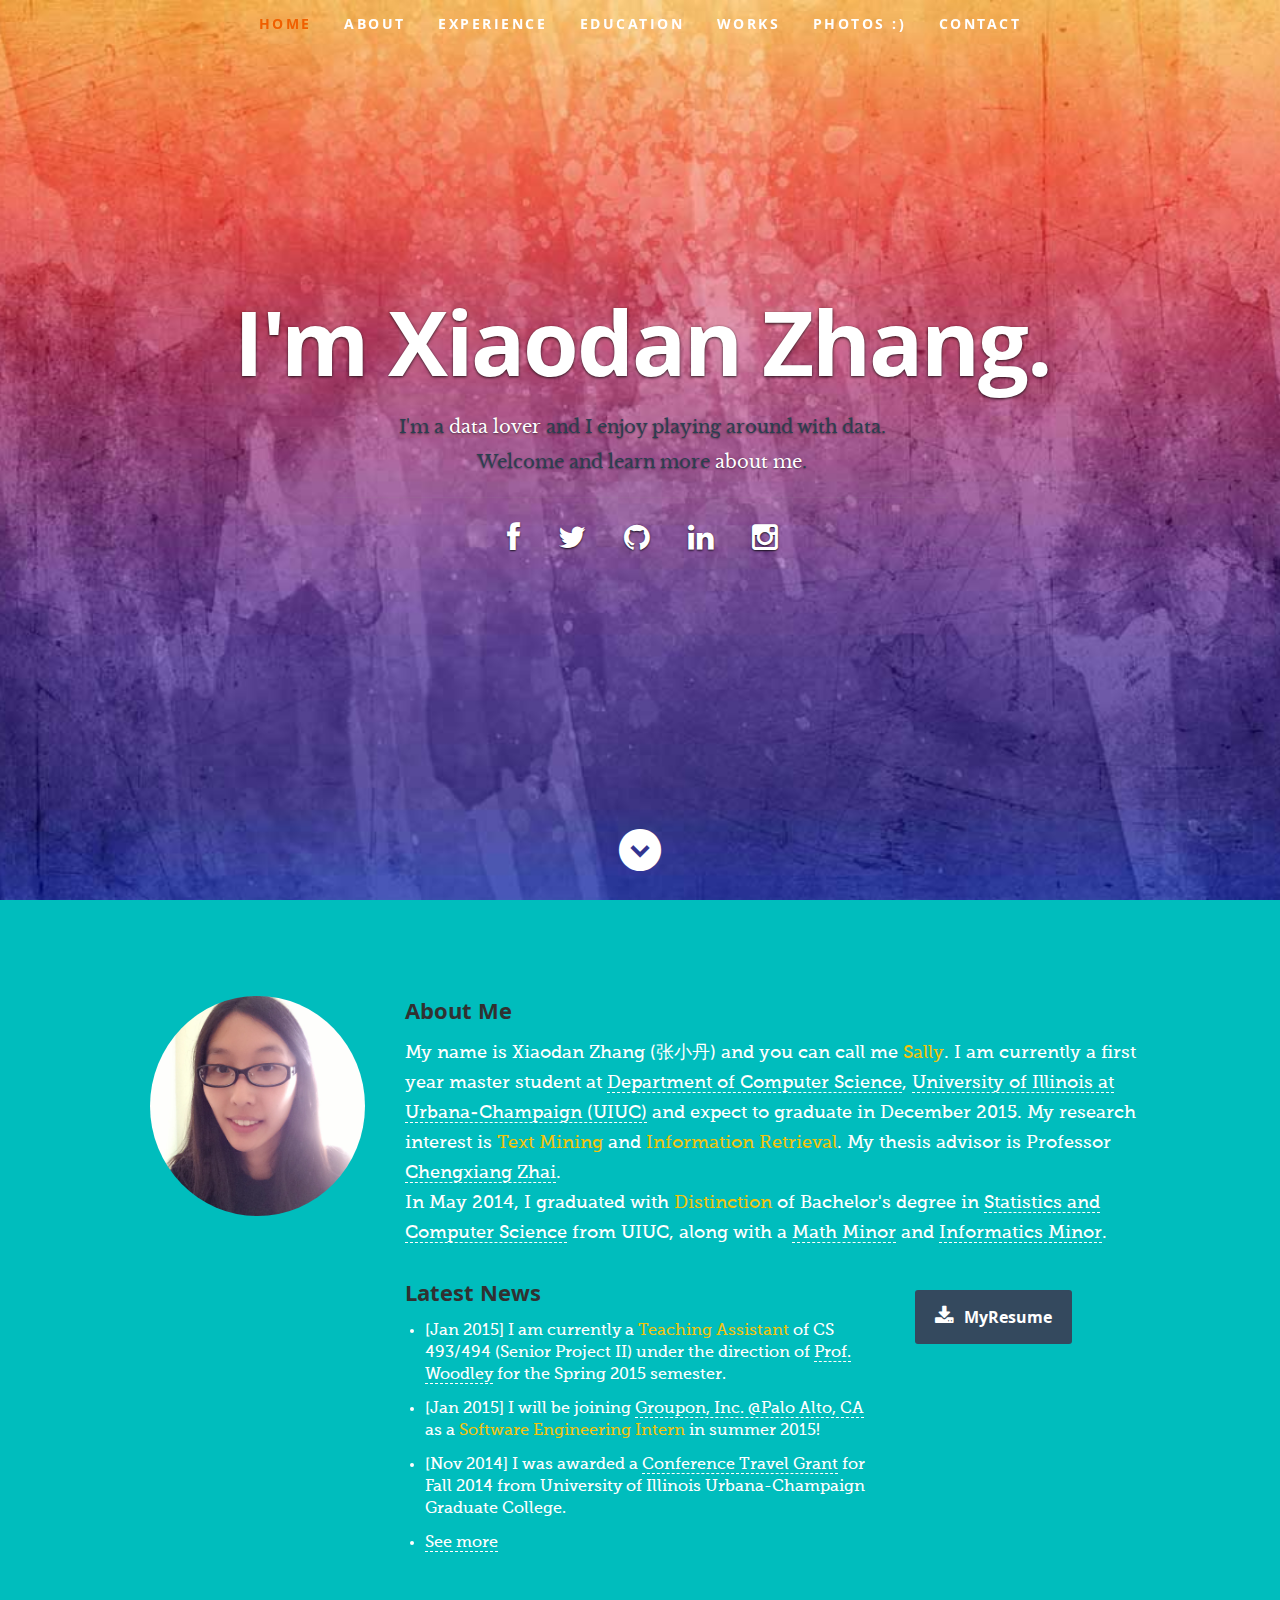
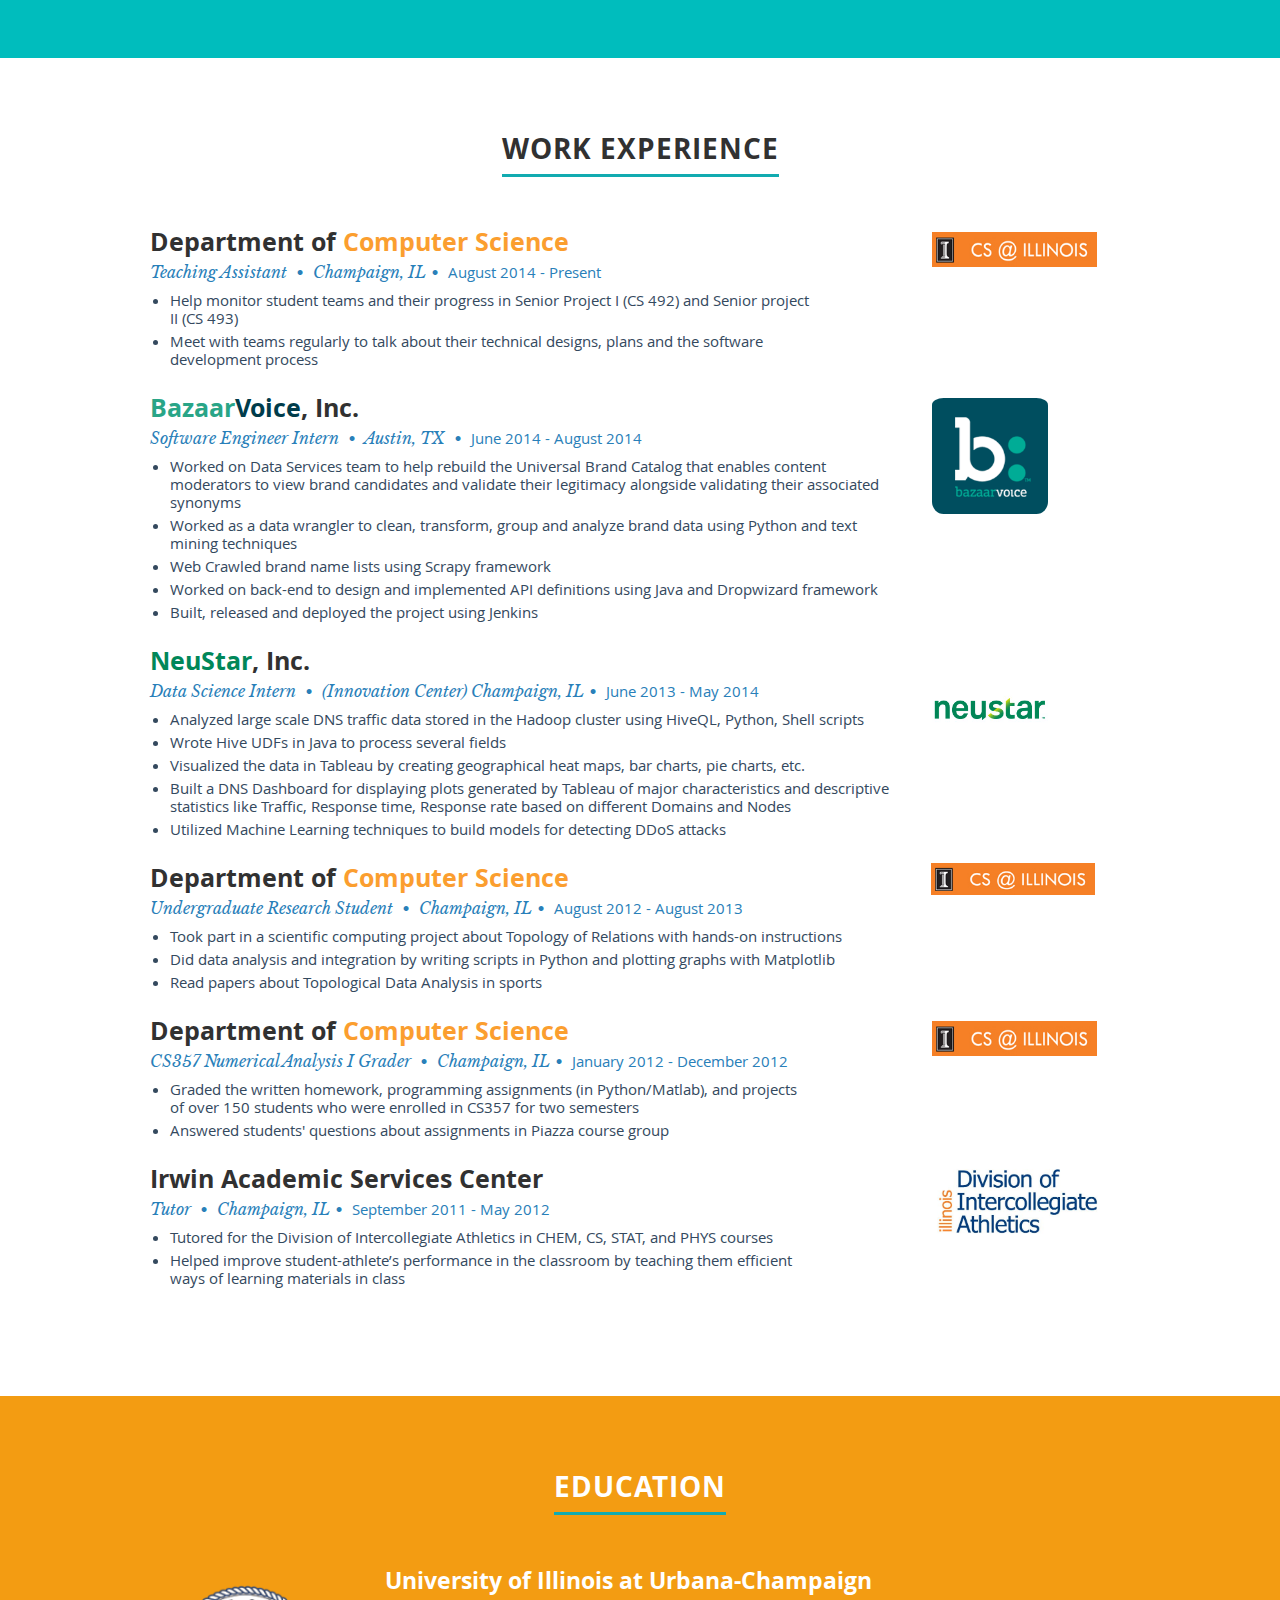
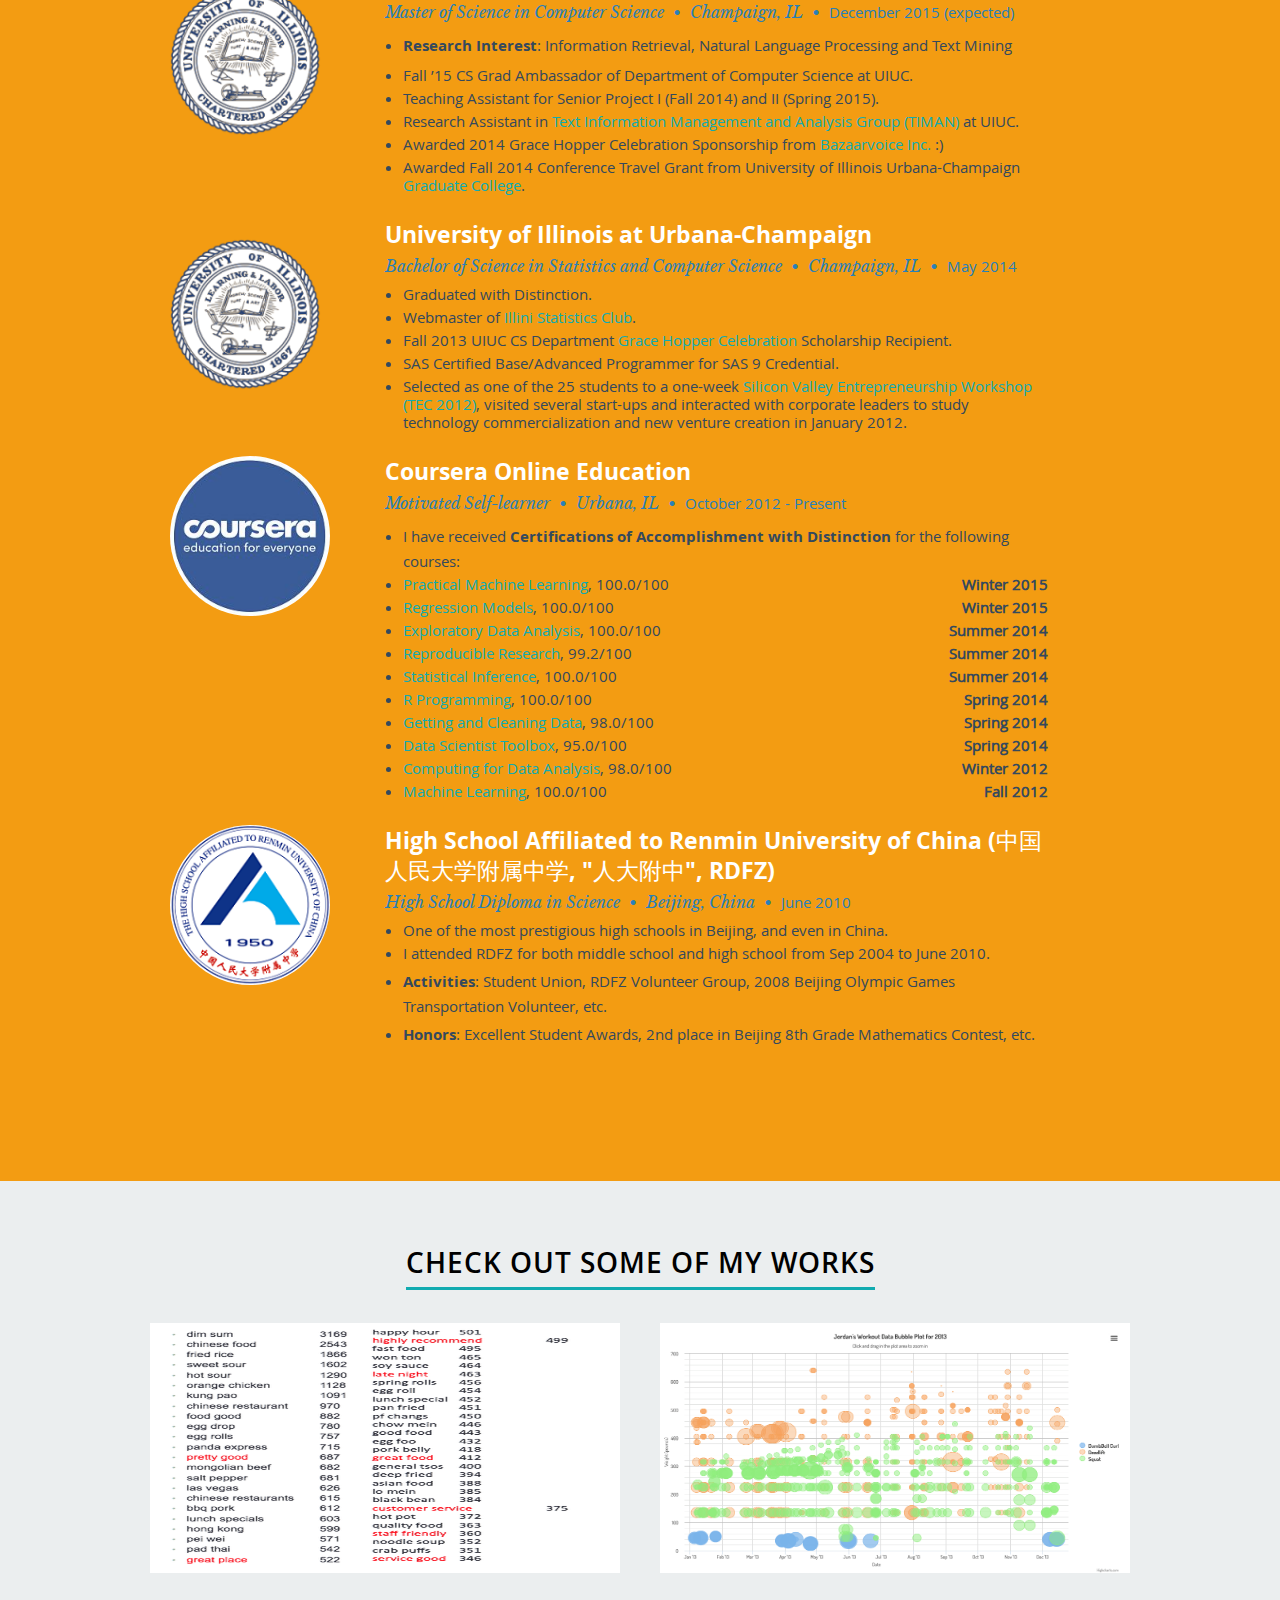
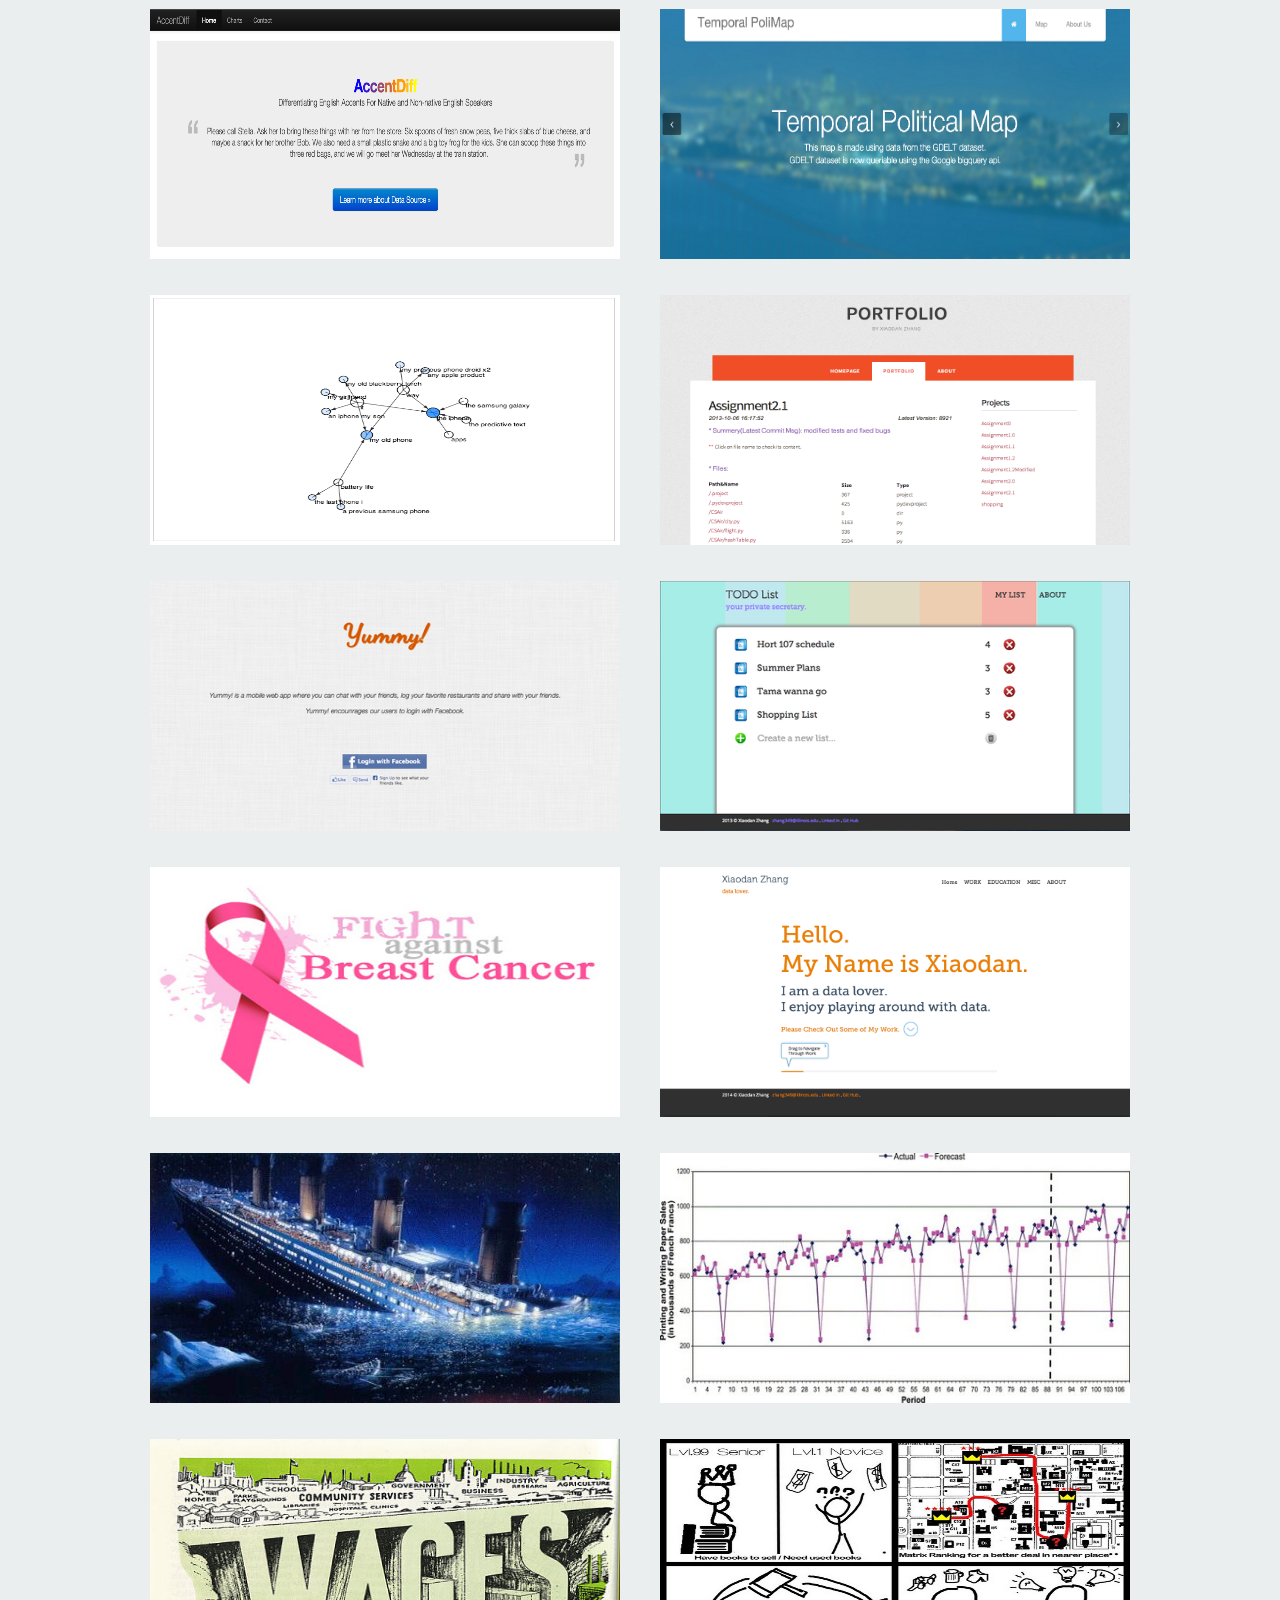
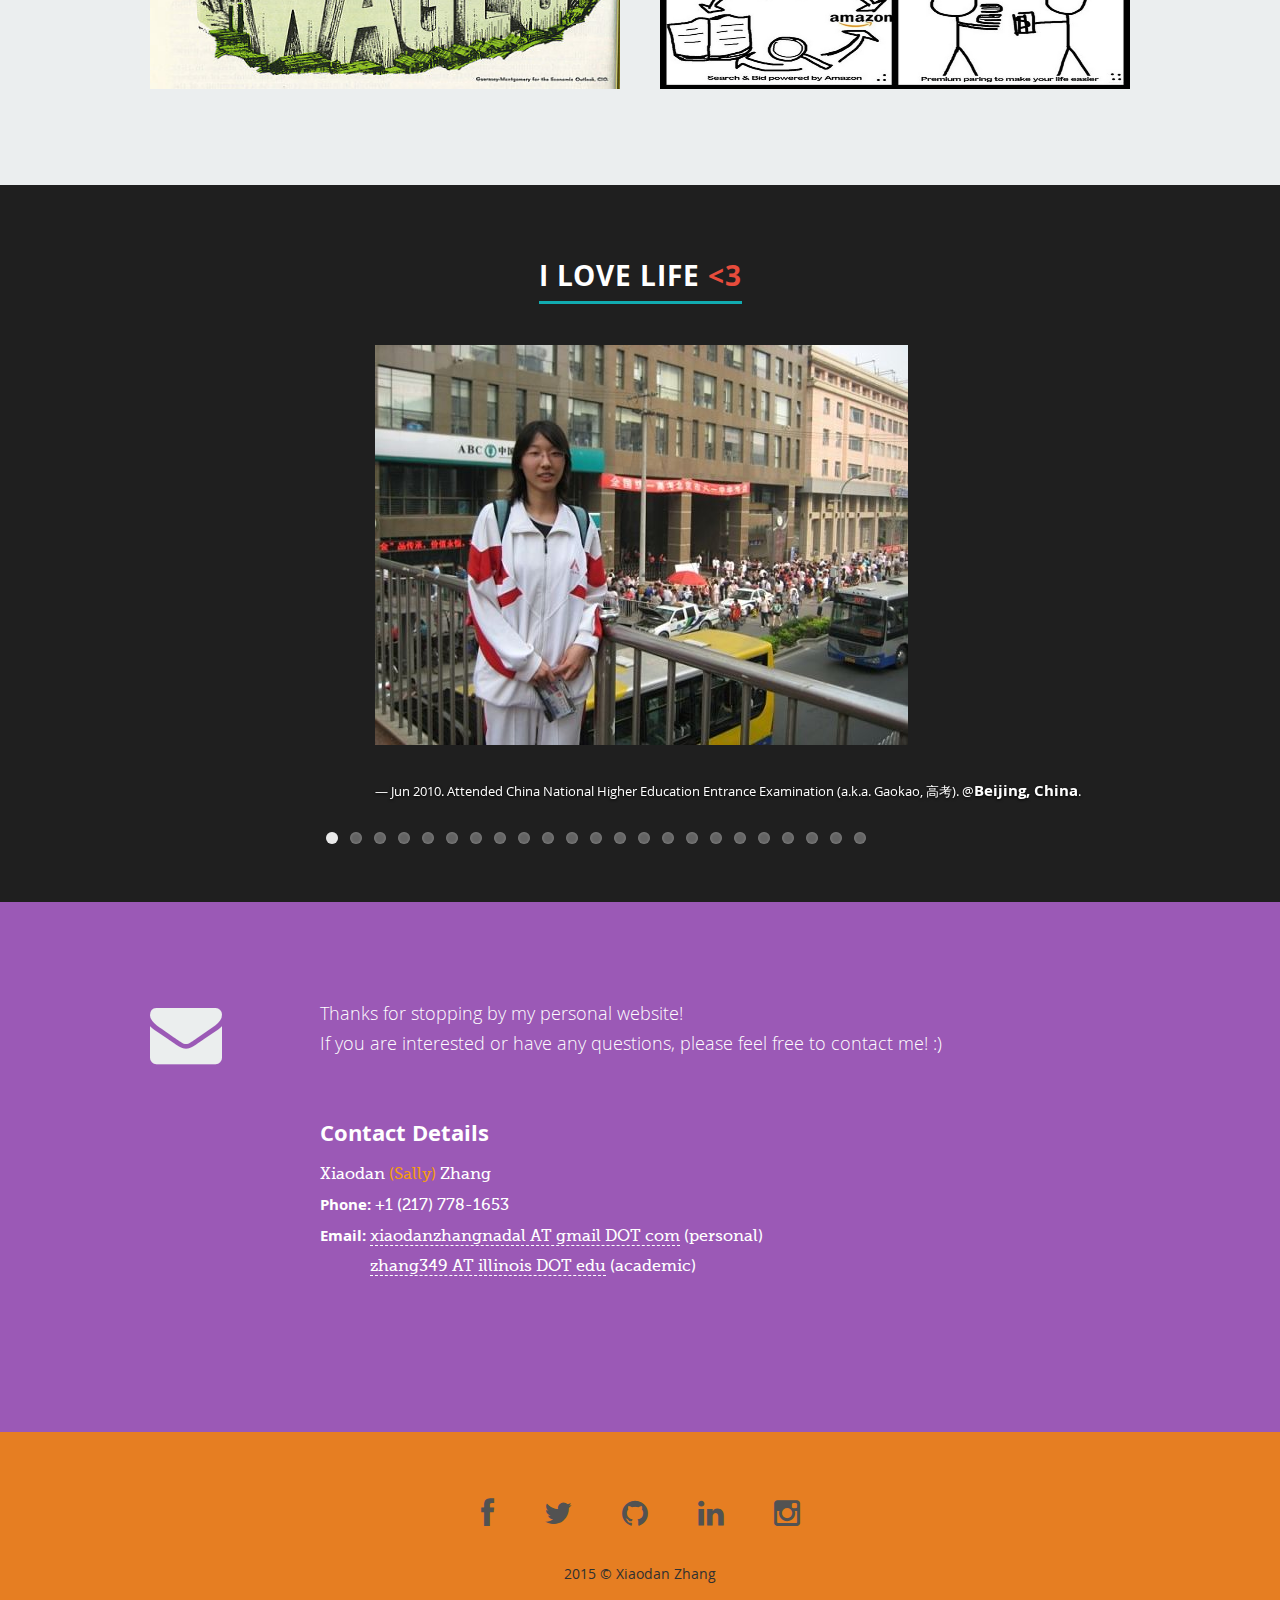
<file: index.html>
<!DOCTYPE html>
<!--[if lt IE 8 ]><html class="no-js ie ie7" lang="en"> <![endif]-->
<!--[if IE 8 ]><html class="no-js ie ie8" lang="en"> <![endif]-->
<!--[if (gte IE 8)|!(IE)]><!--><html class="no-js" lang="en"> <!--<![endif]-->
<head>
    <!--- Basic Page Needs
    ================================================== -->
    <meta charset="utf-8">
    <title>Xiaodan</title>
    <meta name="description" content="The Personal Website of Xiaodan Zhang" />
    <meta name="keywords" content="Xiaodan Zhang, Data Scientist, Data Science, R, SAS, Data Analytics, Python" />

    <!-- Mobile Specific Metas
    ================================================== -->
    <meta name="viewport" content="width=device-width, initial-scale=1, maximum-scale=1">

    <!-- CSS
    ================================================== -->
    <link rel="stylesheet" href="css/default.css">
    <link rel="stylesheet" href="css/layout.css">
    <link rel="stylesheet" href="css/media-queries.css">
    <link rel="stylesheet" href="css/magnific-popup.css">

    <!-- Script
    ================================================== -->
    <script src="js/modernizr.js"></script>
    <script src="js/analytics.js"></script>

    <!-- Favicons
    ================================================== -->
    <link rel="shortcut icon" href="images/uiuc.ico" >
    <link rel="bookmark" href="images/uiuc.ico">

</head>

<body>

    <!-- Header
    ================================================== -->
    <header id="home">

        <nav id="nav-wrap">

            <a class="mobile-btn" href="#nav-wrap" title="Show navigation">Show navigation</a>
            <a class="mobile-btn" href="#" title="Hide navigation">Hide navigation</a>

            <ul id="nav" class="nav">
                <li class="current"><a class="smoothscroll" href="#home">Home</a></li>
                <li><a class="smoothscroll" href="#about">About</a></li>
                <li><a class="smoothscroll" href="#experience">Experience</a></li>
                <li><a class="smoothscroll" href="#education">Education</a></li>
                <li><a class="smoothscroll" href="#portfolio">Works</a></li>
                <!-- <li><a class="smoothscroll" href="#photos">Photos :)</a></li> -->
                <li><a class="smoothscroll" href="#photos">Photos :)</a></li>
                <li><a class="smoothscroll" href="#contact">Contact</a></li>
            </ul> <!-- end #nav -->

        </nav> <!-- end #nav-wrap -->

        <div class="row banner">
            <div class="banner-text">
                <!-- <h1 class="responsive-headline">&nbsp;&nbsp;&nbsp;<br></h1> -->
                <h1 class="responsive-headline">I'm Xiaodan Zhang.</h1>
                <h3>I'm a <span>data lover</span> and I enjoy playing around with data.<br>
                Welcome and learn more <a class="smoothscroll" href="#about">about me</a>.</h3>
                <hr />
                <ul class="social">
                    <li><a href="http://facebook.com/sally.xiaodan.zhang" target="_blank"><i class="fa fa-facebook"></i></a></li>
                    <li><a href="https://twitter.com/SallyXDZ" target="_blank"><i class="fa fa-twitter"></i></a></li>
                    <li><a href="https://github.com/Xiaodan" target="_blank"><i class="fa fa-github"></i></a></li>
                    <li><a href="http://www.linkedin.com/in/sallyxiaodanzhang/" target="_blank"><i class="fa fa-linkedin"></i></a></li>
                    <li><a href="http://instagram.com/sallyxdz" target="_blank"><i class="fa fa-instagram"></i></a></li>
                </ul>
            </div>
        </div>

        <p class="scrolldown">
            <a class="smoothscroll" href="#about"><i class="icon-down-circle"></i></a>
        </p>

    </header> <!-- Header End -->


    <!-- About Section
    ================================================== -->
    <section id="about">

        <div class="row">
            <div class="three columns">
                <img class="profile-pic"  src="images/sally.jpg" alt="" />
            </div>

            <div class="nine columns main-col">
                <h2>About Me</h2>

                <p>My name is Xiaodan Zhang (张小丹) and you can call me <span class="emp">Sally</span>. I am currently a first year master
                  student at <a href="http://cs.illinois.edu/" target="_blank">Department of Computer Science</a>, <a href="http://illinois.edu/" target="_blank">University of Illinois at Urbana-Champaign (UIUC)</a> and expect to graduate in December 2015. My research interest is <span class="emp">Text Mining</span> and <span class="emp">Information
                    Retrieval</span>. My thesis advisor is Professor <a href="http://www.cs.uiuc.edu/homes/czhai/" target="_blank">Chengxiang Zhai</a>.<br><brf>
                    In May 2014, I graduated with <span class="emp">Distinction</span></em> of Bachelor's degree in <a href="http://cs.illinois.edu/current-students/undergraduates/undergraduate-curriculum-requirements#BSStats" target="_blank">Statistics and Computer Science</a> from UIUC, along with a <a href="http://provost.illinois.edu/ProgramsOfStudy/2011/fall/programs/undergrad/las/math.html#minor" target="_blank">Math Minor</a> and <a href="https://rhino.ncsa.illinois.edu/display/infominor/Home" target="_blank">Informatics Minor</a>. </p>

                <div class="row">
                    <div class="columns latest-news">
                        <h2>Latest News</h2>
                        <ul>
                            <li><!-- <img height="5" width="50" src="images/NEWa.gif"> --> [Jan 2015] I am currently a <span class="emp">Teaching Assistant</span> of CS 493/494 (Senior Project II) under the direction of <a href="http://cs.illinois.edu/directory/profile/mwoodley" target="_blank">Prof. Woodley</a> for the Spring 2015 semester.</li>
                            <li><!-- <img height="5" width="50" src="images/NEWa.gif">--> [Jan 2015] I will be joining <a href="http://www.groupon.com/" target="_blank">Groupon, Inc. @Palo Alto, CA</a> as a <span class="emp">Software Engineering Intern</span> in summer 2015!</li>
                            <li>[Nov 2014] I was awarded a <a href="http://www.grad.illinois.edu/general/travelaward" target="_blank">Conference Travel Grant</a> for Fall 2014 from University of Illinois Urbana-Champaign Graduate College.
                            <li><a id="more" href="old_news.html" target="_blank">See more</a></li>
                        </ul>

                    </div>

                    <div class="columns download">
                        <p>
                            <a class="button" href="Resume.pdf" target="_blank"><i class="fa fa-download"></i>MyResume</a>
                        </p>
                    </div>
                </div> <!-- end row -->

            </div> <!-- end .main-col -->

        </div> <!-- end outer row -->

    </section> <!-- About Section End-->


    <!-- Work Experience Section
    ================================================== -->
    <section id="experience">

        <div class="row work">
            <!-- <div class="three columns header-col"> -->
            <div class="twelve columns header-col">
                <h1><span>Work Experience</span></h1>
            </div>

            <div class="twelve columns main-col">

                <div class="row item">

                    <div class="nine columns">

                        <h3>Department of <span style="color:#FB9E2F">Computer Science</span></h3>
                        <p class="info">Teaching Assistant <span>&bull;</span> Champaign, IL<span>&bull;</span> <em class="date">August 2014 - Present</em> </p>

                        <ul>
                            <li>Help monitor student teams and their progress in Senior Project I (CS 492) and Senior project II (CS 493)</li>
                            <li>Meet with teams regularly to talk about their technical designs, plans and the software development process
                        </ul>
                    </div>

                    <div class="three push-1 columns">
                        <a href="http://cs.illinois.edu/" target="_blank"><img class="cs-pic" src="images/cs_illinois_logo.jpg" alt="cs_illinois_logo" /></a>
                    </div>

                </div> <!-- item end -->

                <div class="row item">
                    <div class="ten columns">
                        <h3><span style="color:#29A587;">Bazaar</span><span style="color:#003C4B;">Voice</span>, Inc.</h3>
                        <p class="info">Software Engineer Intern <span>&bull;</span> Austin, TX <span>&bull;</span> <em class="date">June 2014 - August 2014</em> </p>

                        <ul>
                            <li>Worked on Data Services team to help rebuild the Universal Brand Catalog that enables content moderators to view brand candidates and validate their legitimacy alongside validating their associated synonyms</li>
                            <li>Worked as a data wrangler to clean, transform, group and analyze brand data using Python and text mining techniques</li>
                            <li>Web Crawled brand name lists using Scrapy framework</li>
                            <li>Worked on back-end to design and implemented API definitions using Java and Dropwizard framework</li>
                            <li>Built, released and deployed the project using Jenkins</li>
                        </ul>


                    </div>
                    <div class="two columns">
                        <a href="http://www.bazaarvoice.com/" target="_blank"><img class="bv-pic"  src="images/bv_logo.png" alt="bv_logo" /></a>
                    </div>

                </div> <!-- item end -->

                <div class="row item">

                    <div class="ten columns">

                        <h3><span style="color:#008759">NeuStar</span>, Inc.</h3>
                        <p class="info">Data Science Intern <span>&bull;</span> (Innovation Center) Champaign, IL<span>&bull;</span> <em class="date">June 2013 - May 2014</em> </p>

                        <ul>
                            <li>Analyzed large scale DNS traffic data stored in the Hadoop cluster using HiveQL, Python, Shell scripts</li>
                            <li>Wrote Hive UDFs in Java to process several fields</li>
                            <li>Visualized the data in Tableau by creating geographical heat maps, bar charts, pie charts, etc.</li>
                            <li>Built a DNS Dashboard for displaying plots generated by Tableau of major characteristics and descriptive statistics like Traffic, Response time, Response rate based on different Domains and Nodes</li>
                            <li>Utilized Machine Learning techniques to build models for detecting DDoS attacks</li>
                        </ul>
                    </div>

                    <div class="two columns">
                        <a href="http://www.neustar.biz" target="_blank"><img class="bv-pic" src="images/neustar_logo.jpg" alt="neustar_logo" /></a>
                    </div>

                </div> <!-- item end -->

                <div class="row item">

                    <div class="columns" style="width:78.3%">

                        <h3>Department of <span style="color:#FB9E2F">Computer Science</span></h3>
                        <p class="info">Undergraduate Research Student <span>&bull;</span> Champaign, IL<span>&bull;</span> <em class="date">August 2012 - August 2013</em> </p>

                        <ul>
                            <li>Took part in a scientific computing project about Topology of Relations with hands-on instructions</li>
                            <li>Did data analysis and integration by writing scripts in Python and plotting graphs with Matplotlib</li>
                            <li>Read papers about Topological Data Analysis in sports</li>
                        </ul>
                    </div>

                    <div class="columns" style="width:21.7%; left:5%;">
                        <a href="http://cs.illinois.edu/" target="_blank"><img height="35" src="images/cs_illinois_logo.jpg" alt="cs_illinois_logo" /></a>
                    </div>

                </div> <!-- item end -->

                <div class="row item">

                    <div class="nine columns">

                        <h3>Department of <span style="color:#FB9E2F">Computer Science</span></h3>
                        <p class="info">CS357 Numerical Analysis I Grader <span>&bull;</span> Champaign, IL<span>&bull;</span> <em class="date">January 2012 - December 2012</em> </p>

                        <ul>
                            <li>Graded the written homework, programming assignments (in Python/Matlab), and projects of over 150 students who were enrolled in CS357 for two semesters</li>
                            <li>Answered students' questions about assignments in Piazza course group</li>
                        </ul>
                    </div>

                    <div class="three push-1 columns">
                        <a href="http://cs.illinois.edu/" target="_blank"><img class="cs-pic" src="images/cs_illinois_logo.jpg" alt="cs_illinois_logo" /></a>
                    </div>

                </div> <!-- item end -->

                <div class="row item">

                    <div class="nine columns">

                        <h3>Irwin Academic Services Center</h3>
                        <p class="info">Tutor <span>&bull;</span> Champaign, IL<span>&bull;</span> <em class="date">September 2011 - May 2012</em> </p>

                        <ul>
                            <li>Tutored for the Division of Intercollegiate Athletics in CHEM, CS, STAT, and PHYS courses</li>
                            <li>Helped improve student-athlete’s performance in the classroom by teaching them efficient ways of learning materials in class</li>
                        </ul>
                    </div>

                    <div class="three push-1 columns">
                        <a href="http://www.fightingillini.com/facilities/irwinacademics.html" target="_blank"><img width="170" height="74" src="images/dia_logo.jpg" alt="cs_illinois_logo" /></a>
                    </div>

                </div> <!-- item end -->

            </div> <!-- main-col end -->

        </div> <!-- End Work -->

    </section> <!-- Experience Section End-->

    <section id="education">

        <div class="row education">

            <div class="twelve columns header-col">
                <h1><span>Education</span></h1>
            </div>

            <div class="twelve columns main-col">

                <div class="row item">

                    <div class="three columns">
                        <a href="http://illinois.edu/" target="_blank"><img class="uiuc-pic"  src="images/uiuc_logo.png" alt="uiuc_logo" /></a>
                    </div>
                    <div class="nine columns">
                        <h3>University of Illinois at Urbana-Champaign</h3>
                        <p class="info">Master of Science in Computer Science <span>&bull;</span> Champaign, IL <span>&bull;</span> <em class="date">December 2015 (expected)</em></p>
                        <ul>
                            <li><b>Research Interest</b>: Information Retrieval, Natural Language Processing and Text Mining</li>
                            <li>Fall ’15 CS Grad Ambassador of Department of Computer Science at UIUC.</li>
                            <li>Teaching Assistant for Senior Project I (Fall 2014) and II (Spring 2015).</li>
                            <li>Research Assistant in <a href="http://sifaka.cs.uiuc.edu/ir/" target="_blank">Text Information Management and Analysis Group (TIMAN)</a> at UIUC.</li>
                            <li>Awarded 2014 Grace Hopper Celebration Sponsorship from <a href="http://www.bazaarvoice.com/" target="_blank">Bazaarvoice Inc.</a> :)</li>
                            <li>Awarded Fall 2014 Conference Travel Grant from University of Illinois Urbana-Champaign <a href="http://www.grad.illinois.edu/general/travelaward" target="_blank">Graduate College</a>.
                        </ul>
                    </div>

                </div> <!-- item end -->

                <div class="row item">
                    <div class="three columns">
                        <a href="http://illinois.edu/" target="_blank"><img class="uiuc-pic"  src="images/uiuc_logo.png" alt="uiuc_logo" /></a>
                    </div>
                    <div class="nine columns">
                        <h3>University of Illinois at Urbana-Champaign</h3>
                        <p class="info">Bachelor of Science in Statistics and Computer Science <span>&bull;</span> Champaign, IL <span>&bull;</span> <em class="date">May 2014</em></p>
                        <ul>
                            <li>Graduated with Distinction.</li>
                            <li>Webmaster of <a href="http://publish.illinois.edu/illinistatistics/" target="_blank">Illini Statistics Club</a>.</li>
                            <li>Fall 2013 UIUC CS Department <a href="http://gracehopper.org/" target="_blank">Grace Hopper Celebration</a> Scholarship Recipient.</li>
                            <li>SAS Certified Base/Advanced Programmer for SAS 9 Credential.</li>
                            <li>Selected as one of the 25 students to a one-week <a href="http://tec.illinois.edu/experiences/silicon-valley" target="_blank">Silicon Valley Entrepreneurship Workshop (TEC 2012)</a>, visited several start-ups and interacted with corporate leaders to study technology commercialization and new venture creation in January 2012.</li>
                        </ul>
                    </div>

                </div> <!-- item end -->

                <div class="row item">
                    <div class="three columns" style="padding-left:40px;">
                        <a href="http://www.rdfz.cn/" target="_blank"><img class="rdfz-pic"  src="images/coursera_logo_opt.jpg" alt="coursera_logo" /></a>
                    </div>
                    <div class="nine columns">

                        <h3>Coursera Online Education</h3>
                        <p class="info">Motivated Self-learner <span>&bull;</span> Urbana, IL <span>&bull;</span> <em class="date">October 2012 - Present</em></p>
                        <ul>
                            <li>I have received <b>Certifications of Accomplishment with Distinction</b> for the following courses:</li>
                            <li><a href="https://www.coursera.org/course/predmachlearn" target="_blank">Practical Machine Learning</a>, 100.0/100<span>Winter 2015</span></li>
                            <li><a href="https://www.coursera.org/course/regmods" target="_blank">Regression Models</a>, 100.0/100<span>Winter 2015</span></li>
                            <li><a href="https://www.coursera.org/course/exdata" target="_blank">Exploratory Data Analysis</a>, 100.0/100<span>Summer 2014</span></li>
                            <li> <a href="https://www.coursera.org/course/repdata" target="_blank">Reproducible Research</a>, 99.2/100<span>Summer 2014</span></li>
                            <li><a href="https://www.coursera.org/course/statinference" target="_blank">Statistical Inference</a>, 100.0/100<span>Summer 2014</span></li>
                            <li><a href="https://www.coursera.org/course/rprog" target="_blank">R Programming</a>, 100.0/100<span>Spring 2014</span></li>
                            <li><a href="https://www.coursera.org/course/getdata" target="_blank">Getting and Cleaning Data</a>, 98.0/100<span>Spring 2014</span></li>
                            <li><a href="https://www.coursera.org/course/datascitoolbox" target="_blank">Data Scientist Toolbox</a>, 95.0/100<span>Spring 2014</span></li>
                            <li><a href="https://www.coursera.org/course/compdata" target="_blank">Computing for Data Analysis</a>, 98.0/100<span>Winter 2012</span></li>
                            <li><a href="https://www.coursera.org/course/ml" target="_blank">Machine Learning</a>, 100.0/100<span>Fall 2012</span></li>

                        </ul>

                    </div>

                </div> <!-- item end -->

                <div class="row item">
                    <div class="three columns" style="padding-left:40px;">
                        <a href="http://www.rdfz.cn/" target="_blank"><img class="rdfz-pic"  src="images/rdfz_logo.png" alt="rdfz_logo" /></a>
                    </div>
                    <div class="nine columns">

                        <h3>High School Affiliated to Renmin University of China (中国人民大学附属中学, "人大附中", RDFZ)</h3>
                        <p class="info">High School Diploma in Science <span>&bull;</span> Beijing, China <span>&bull;</span> <em class="date">June 2010</em></p>
                        <ul>
                            <li>One of the most prestigious high schools in Beijing, and even in China.</li>
                            <li>I attended RDFZ for both middle school and high school from Sep 2004 to June 2010.</li>
                            <li><b>Activities</b>: Student Union, RDFZ Volunteer Group, 2008 Beijing Olympic Games Transportation Volunteer, etc.</li>
                            <li><b>Honors</b>: Excellent Student Awards, 2nd place in Beijing 8th Grade Mathematics Contest, etc.</li>
                        </ul>

                    </div>

                </div> <!-- item end -->

            </div> <!-- main-col end -->

        </div> <!-- End Education -->

    </section>


   <!-- Portfolio Section
   ================================================== -->
    <section id="portfolio">

        <div class="row">

            <div class="twelve columns collapsed">

                <h1><span>Check Out Some of My Works</h1>

                <!-- portfolio-wrapper -->
                <div id="portfolio-wrapper" class="bgrid-halves s-bgrid-thirds cf">
                    <div class="columns portfolio-item">
                        <div class="item-wrap">

                            <a href="#modal-00" title="">
                            <img class="each-pic" src="images/portfolio/598cover.png" alt="410">
                            <div class="overlay">
                                <div class="portfolio-item-meta">
                                    <h5>DishRank &bull; Team Project</h5>
                                    <p>A a framework for extracting candidate dishes, ranking and visualizing the most popular dishes in a restaurant.<br><span>Fall 2014</span></p>
                                </div>
                            </div>
                            <div class="link-icon"><i class="icon-plus"></i></div>
                        </a>

                        </div>
                    </div>  <!-- item end -->

                    <div class="columns portfolio-item">
                        <div class="item-wrap">

                            <a href="#modal-01" title="">
                            <img class="each-pic" src="images/portfolio/strongman_cover.png" alt="410">
                            <div class="overlay">
                                <div class="portfolio-item-meta">
                                    <h5>PortraitOfStrongMan &bull; Team Project</h5>
                                    <p>Data Visualization for training and competition data of Powerlifting and Strongman from 2012 to 2014.<br><span>Fall 2014</span></p>
                                </div>
                            </div>
                            <div class="link-icon"><i class="icon-plus"></i></div>
                        </a>

                        </div>
                    </div>  <!-- item end -->

                    <div class="columns portfolio-item">
                        <div class="item-wrap">

                            <a href="#modal-02" title="">
                            <img class="each-pic" src="images/portfolio/accent_cover.png" alt="410">
                            <div class="overlay">
                                <div class="portfolio-item-meta">
                                    <h5>AccentDiff &bull; Team Project</h5>
                                    <p>Compare the accent of different countries and regions.<br> Data set from http://accent.gmu.edu.<br><span>Fall 2014</span></p>
                                </div>
                            </div>
                            <div class="link-icon"><i class="icon-plus"></i></div>
                        </a>

                        </div>
                    </div>  <!-- item end -->

                    <div class="columns portfolio-item">
                        <div class="item-wrap">

                            <a href="#modal-03" title="">
                            <img class="each-pic" src="images/portfolio/polimap_cover.png" alt="410">
                            <div class="overlay">
                                <div class="portfolio-item-meta">
                                    <h5>TemporalPoliMap &bull; Team Project</h5>
                                    <p>Temporal Political Relation Map using GDELT dataset.<br><span>Fall 2014</span></p>
                                </div>
                            </div>
                            <div class="link-icon"><i class="icon-plus"></i></div>
                        </a>

                        </div>
                    </div>  <!-- item end -->

                    <div class="columns portfolio-item">
                        <div class="item-wrap">

                            <a href="#modal-04" title="">
                            <img class="each-pic" src="images/portfolio/410.png" alt="410">
                            <div class="overlay">
                                <div class="portfolio-item-meta">
                                    <h5>ReviewsHub &bull; Team Project</h5>
                                    <p>A Review Analyzer for Best Buy Reviews.<br><span>Spring 2014</span></p>
                                </div>
                            </div>
                            <div class="link-icon"><i class="icon-plus"></i></div>
                        </a>

                        </div>
                    </div>  <!-- item end -->

                    <div class="columns portfolio-item">
                      <div class="item-wrap">

                         <a href="#modal-05" title="">
                            <img class="each-pic" src="images/portfolio/242cover.png" alt="portfolio">
                            <div class="overlay">
                                <div class="portfolio-item-meta">
                                    <h5>Xiaodan's Portfolio &bull; Individual Project</h5>
                                    <p>Programming Studio Course Portfolio<br><span>Fall 2013</span></p>
                                </div>
                            </div>
                            <div class="link-icon"><i class="icon-plus"></i></div>
                         </a>

                      </div>
                    </div> <!-- item end -->

                    <div class="columns portfolio-item">
                      <div class="item-wrap">

                         <a href="#modal-06" title="">
                            <img class="each-pic" src="images/portfolio/yummy_opt.png" alt="yummy">
                            <div class="overlay">
                               <div class="portfolio-item-meta">
                                    <h5>Yummy! &bull; Team Project</h5>
                                    <p>An IM-like Mobile Webapp based on Google App Engine<br><span>Spring 2013</span></p>
                                </div>
                            </div>
                            <div class="link-icon"><i class="icon-plus"></i></div>
                         </a>

                      </div>
                    </div> <!-- item end -->

                    <div class="columns portfolio-item">
                      <div class="item-wrap">

                         <a href="#modal-07" title="">
                            <img class="each-pic" src="images/portfolio/todo_list.png" alt="todo_list">
                            <div class="overlay">
                                <div class="portfolio-item-meta">
                                    <h5>Remember THESE! &bull; Individual Project</h5>
                                    <p>A client-side TodoList using HTML5 LocalStorage API<br><span>Spring 2013</span></p>
                                </div>
                            </div>
                            <div class="link-icon"><i class="icon-plus"></i></div>
                         </a>

                      </div>
                    </div> <!-- item end -->

                    <div class="columns portfolio-item">
                      <div class="item-wrap">

                         <a href="#modal-08" title="">
                            <img class="each-pic" src="images/portfolio/pink_opt.png" alt="breast_pink" >
                            <div class="overlay">
                                <div class="portfolio-item-meta">
                                    <h5>Breast Cancer Data Analysis &bull; Individual Project</h5>
                                    <p>Statistical Computing Project in R<br><span>Spring 2013</span></p>
                                </div>
                            </div>
                            <div class="link-icon"><i class="icon-plus"></i></div>
                         </a>

                      </div>
                    </div> <!-- item end -->

                    <div class="columns portfolio-item">
                        <div class="item-wrap">

                            <a href="#modal-09" title="">
                                <img class="each-pic" src="images/portfolio/personal_website.png" alt="personal_website">
                                <div class="overlay">
                                    <div class="portfolio-item-meta">
                                        <h5>Personal Website 1.0 &bull; Individual Project</h5>
                                        <p>My Old Personal Website<br><span>Winter 2012</span><br></p>
                                    </div>
                                </div>
                                <div class="link-icon"><i class="icon-plus"></i></div>
                            </a>
                        </div>
                    </div> <!-- item end -->


                    <div class="columns portfolio-item">
                        <div class="item-wrap">

                            <a href="#modal-10" title="">
                                <img class="each-pic" src="images/portfolio/titanic.png" alt="titanic">
                                <div class="overlay">
                                    <div class="portfolio-item-meta">
                                        <h5>Titanic Data Anlysis &bull; Individual Project</h5>
                                        <p>Applied Regression and Design Project in R<br><span>Fall 2012</span></p>
                                    </div>
                                </div>
                                <div class="link-icon"><i class="icon-plus"></i></div>
                            </a>
                        </div>
                    </div> <!-- item end -->

                    <div class="columns portfolio-item">
                        <div class="item-wrap">

                            <a href="#modal-11" title="">
                                <img class="each-pic" src="images/portfolio/paper.png" alt="paper">
                                <div class="overlay">
                                    <div class="portfolio-item-meta">
                                        <h5>Industry Sales for Printing and Writing Paper 1963-1972 Analysis &bull; Individual Project</h5>
                                        <p>Time Series Analysis Project in R<br><span>Fall 2012</span></p>
                                    </div>
                                </div>
                                <div class="link-icon"><i class="icon-plus"></i></div>
                            </a>

                      </div>
                    </div> <!-- item end -->

                    <div class="columns portfolio-item">
                        <div class="item-wrap">

                            <a href="#modal-12" title="">
                                <img class="each-pic" src="images/portfolio/wage.png" alt="wage">
                                <div class="overlay">
                                    <div class="portfolio-item-meta">
                                        <h5>1985 Wages Data Analysis &bull; Team Project</h5>
                                        <p>Advanced Data Analysis Project in SAS<br><span>Fall 2012</span></p>
                                    </div>
                                </div>
                                <div class="link-icon"><i class="icon-plus"></i></div>
                            </a>

                      </div>
                    </div> <!-- item end -->

                    <div class="columns portfolio-item">
                        <div class="item-wrap">

                            <a href="#modal-13" title="">
                                <img class="each-pic" src="images/portfolio/ibook2s.png" alt="ibook2s">
                                <div class="overlay">
                                    <div class="portfolio-item-meta">
                                        <h5>iBook2S &bull; Team Project</h5>
                                        <p>Database Systems Course Project<br><span>Spring 2012</span></p>
                                    </div>
                                </div>
                                <div class="link-icon"><i class="icon-plus"></i></div>
                            </a>

                      </div>
                    </div> <!-- item end -->

                </div> <!-- portfolio-wrapper end -->

            </div> <!-- twelve columns end -->


            <!-- Modal Popup
            ================================================== -->

            <div id="modal-00" class="popup-modal mfp-hide">

                <!-- <img class="scale-with-grid" src="images/portfolio/modals/410_2.png" alt="410" /> -->

                <div class="description-box">
                    <h4>DishRank - Automatic Extraction and Ranking of Menu Items</h4>
                    <ul>
                        <li>Three steps: Candidate dish extraction, Candidate dish filtering with reference models, Ranking dishes by rating and novelty</li>
                        <li>Utilized Phrase Mining technique, NLP noun-phrase extraction algorithm and smoothed background language model</li>
                    </ul>
                    <span class="download"><a href="https://docs.google.com/presentation/d/19w5LM6UnM5n0xXVYbjOpoB6v4o7IVMMFV_Ai3vAi20U/edit?usp=sharing" target="_blank">Download Final Presentation</a><img alt="pdf_icon" /></span><br>
                    <span class="download"><a href="https://drive.google.com/file/d/0B4U4hE0IYrjnb0doSWp0aWV3QWM/view?usp=sharing" target="_blank">Download Final Report</a><img alt="pdf_icon" /></span>
                    <span class="categories"><i class="fa fa-tag"></i>CS, Text mining, Information Retrieval, Phrase Mining, NLP</span>
                </div>

                <div class="link-box">
                    <a class="popup-modal-dismiss">Close</a>
                </div>

            </div><!-- modal-00 End -->

            <div id="modal-01" class="popup-modal mfp-hide">

                <img class="scale-with-grid" src="images/portfolio/modals/strongman_2.png" alt="410" />

                <div class="description-box">
                    <h4>PortraitOfStrongMan</h4>
                    <ul>
                        <li>Data Visualization for training and competition data of Powerlifting and Strongman from 2012 to 2014</li>
                        <li>Created quantified-selfie line charts, bubble charts and comparison line charts for comparing the Bench Press, Squat and Deadlift training data of multiple trainers using Python, Highcharts JS and D3.js</li>
                        <li>Zoom-in effect supported with clickable icons linked to Strongman competition videos on YouTube</li>

                    </ul>
                    <span class="download"><a href="https://drive.google.com/file/d/0B4U4hE0IYrjnTFBrSWlGeEhLY28/view?usp=sharing" target="_blank">Download Design Demo</a><img alt="pdf_icon" /></span>
                    <span class="categories"><i class="fa fa-tag"></i>CS, Data Visualization, Social Visualization, Quantitative Selfie, Highcharts JS, D3.js, Bubble Chart, Comparison</span>
                </div>

                <div class="link-box">
                    <a href="http://web.engr.illinois.edu/~zhang349/PortraitOfStrongMan/" target="_blank">Visit Site</a>
                    <a href="https://github.com/Xiaodan/PortraitOfStrongMan" target="_blank">Details</a>
                    <a class="popup-modal-dismiss">Close</a>
                </div>

            </div><!-- modal-01 End -->

            <div id="modal-02" class="popup-modal mfp-hide">

                <img class="scale-with-grid" src="images/portfolio/modals/accent_2.png" alt="410" />

                <div class="description-box">
                    <h4>AccentDiff</h4>
                    <ul>
                        <li>Data Visualization for comparing the accent of different countries and regions including both native and non-native English speakers using D3.js</li>
                        <li>Web crawled data using Scrapy framework, edit and transform audio data using FFMPEG and AudioWaveform</li>
                        <li>Data Source: <a href="http://accent.gmu.edu/" target="_blank">The Speech Accent Archive</a></li>
                    </ul>
                    <span class="download"><a href="https://drive.google.com/file/d/0B4U4hE0IYrjnQzNsWFZSeHJJbVU/view?usp=sharing" target="_blank">Download Design Demo</a><img alt="pdf_icon" /></span>
                    <span class="categories"><i class="fa fa-tag"></i>CS, Data Visualization, Social Visualization, Audio, Sound wave, Scrapy, D3.js, Comparison</span>
                </div>

                <div class="link-box">
                    <a href="http://shubhanshu.com/AccentDiff/" target="_blank">Visit Site</a>
                    <a href="https://github.com/Xiaodan/AccentDiff" target="_blank">Details</a>
                    <a class="popup-modal-dismiss">Close</a>
                </div>

            </div><!-- modal-02 End -->

            <div id="modal-03" class="popup-modal mfp-hide">

                <img class="scale-with-grid" src="images/portfolio/modals/polimap_2.png" alt="410" />

                <div class="description-box">
                    <h4>TemporalPoliMap</h4>
                    <ul>
                        <li>Data Visualization for exploring events happened between politically significant countries during specific time periods</li>
                        <li>Used Google BigQuery for querying and extracting data from the GDELT database, and D3.js for visualizing the data</li>
                    </ul>
                    <span class="download"><a href="https://drive.google.com/file/d/0B4U4hE0IYrjnQWE0Yng5aExOc0k/view?usp=sharing" target="_blank">Download Design Demo</a><img alt="pdf_icon" /></span>
                    <span class="categories"><i class="fa fa-tag"></i>CS, Data Visualization, Social Visualization, Map, Politics, Google BigQuery, GETLD, D3.js, Comparison</span>
                </div>

                <div class="link-box">
                    <a href="http://shubhanshu.com/TemporalPoliMap/" target="_blank">Visit Site</a>
                    <a href="https://github.com/Xiaodan/TemporalPoliMap" target="_blank">Details</a>
                    <a class="popup-modal-dismiss">Close</a>
                </div>

            </div><!-- modal-03 End -->

            <div id="modal-04" class="popup-modal mfp-hide">

                <img class="scale-with-grid" src="images/portfolio/modals/410_2.png" alt="410" />

                <div class="description-box">
                    <h4>ReviewsHub</h4>
                    <p>A Review Analyzer for Best Buy Reviews. It has the following three functions:<br></p>
                    <ul>
                        <li>Search Engine: Search in all the reviews about product properties that users queried</li>
                        <li>Compare Visualization: Search and visualize comparison patterns in reviews</li>
                        <li>Summarizer: Summarize long reviews to a few sentences</li>
                    </ul>
                    <span class="download"><a href="https://drive.google.com/file/d/0B4U4hE0IYrjnZC1OZlA1SXdDOGM/edit?usp=sharing" target="_blank">Download Final Report</a><img alt="pdf_icon" /></span>
                    <span class="categories"><i class="fa fa-tag"></i>CS, Text mining, Information Retrieval, Django, Search, Comparison, Summarization</span>
                </div>

                <div class="link-box">
                    <a href="https://github.com/riffschelder/reviewshub" target="_blank">Details</a>
                    <a class="popup-modal-dismiss">Close</a>
                </div>

            </div><!-- modal-04 End -->

            <div id="modal-05" class="popup-modal mfp-hide">

                <img class="scale-with-grid" style="height:380px;" src="images/portfolio/modals/242_redflag_2.png" alt="242_redflag" />

                <div class="description-box">
                    <h4>Xiaodan's Portfolio</h4>
                    <p>Features:</p>
                    <ul>
                        <li>SVN code viewer with Comment Filter System</li>
                        <li>The SVN data were parsed with PHP so that the information of each commit could be seen</li>
                        <li>All Java codes for a Chess Library and Python codes for a CSAir Flight System can be shown with jQuery slide down effects</li>
                    </ul>
                    <span class="categories"><i class="fa fa-tag"></i>CS, Web Programming, SVN, Java, Python, PHP</span>
                </div>

                <div class="link-box">
                    <a href="http://web.engr.illinois.edu/~zhang349/Portfolio/" target="_blank">Visit Site</a>
                    <a class="popup-modal-dismiss">Close</a>
                </div>

            </div><!-- modal-05 End -->

            <div id="modal-06" class="popup-modal mfp-hide">

                <img class="scale-with-grid" style="height:340px;" src="images/portfolio/modals/yummy_2.png" alt="yummy" />

                <div class="description-box">
                    <h4>Yummy!</h4>
                    <p>Users can invite their friends with QR codes and share restaurants with their friends. The communication is based on socket channel with low frequency polling which significantly reduced the number of requests processed by server.</p>
                    <span class="download"><a href="https://drive.google.com/file/d/0B4U4hE0IYrjncGpQTkttUXlndEE/edit?usp=sharing" target="_blank">Download Project Proposal</a><img alt="pdf_icon" /></span><br>
                    <span class="download"><a href="https://drive.google.com/file/d/0B4U4hE0IYrjna080YTVhQVpsbWc/edit?usp=sharing" target="_blank">Download Technical Design File</a><img alt="pdf_icon" /></span><br>
                    <span class="download"><a href="https://drive.google.com/file/d/0B4U4hE0IYrjnXzFPWWdNejlsX1U/edit?usp=sharing" target="_blank">Download Wireframe Design File</a><img alt="pdf_icon" /></span><br>
                    <span class="categories"><i class="fa fa-tag"></i>CS, Mobile Web App, Facebook API, QR code, Google App Engine</span>
                </div>

                <div class="link-box">
                    <a href="http://yummy-webapp.appspot.com/login" target="_blank">Visit Site</a>
                    <a class="popup-modal-dismiss">Close</a>
                </div>

            </div><!-- modal-06 End -->

            <div id="modal-07" class="popup-modal mfp-hide">

                <img class="scale-with-grid" style="height:350px;" src="images/portfolio/modals/todo_list_2.png" alt="todo_list" />

                    <div class="description-box">
                    <h4>Remember THESE!</h4>
                    <p>Features:</p>
                    <ul>
                        <li>Add and Remove list items</li>
                        <li>Multiple Lists, with names</li>
                        <li>Marking list items as done</li>
                        <li>A button to delete all done items in a list</li>
                        <li>List persist between browser sessions</li>
                        <li>Deadlines and the ability to sort by deadlines</li>
                        <li>Animations on almost all main actions</li>
                    </ul>

                    <span class="categories"><i class="fa fa-tag"></i>CS, Mobile Web App, HTML5, Design, LocalStorage, Javascript</span>
                </div>

                <div class="link-box">
                    <a href="http://web.engr.illinois.edu/~zhang349/TODO-List/" target="_blank">Visit Site</a>
                    <a href="https://github.com/Xiaodan/TodoList" target="_blank">Details</a>
                    <a class="popup-modal-dismiss">Close</a>
                </div>

            </div><!-- modal-07 End -->

            <div id="modal-08" class="popup-modal mfp-hide">

                <div class="description-box">
                    <h4>Breast Cancer Data Analysis</h4>
                    <p>Breast cancer is a type of cancer that originates from breast tissue.
                     In this project, we will analyze a breast cancer dataset and use it to find genetic markers. For the selected genetic markers, we are going to give bio-functions corresponding to them and use the selected markers to predict the breast cancer. Then, we will discuss the limitations of the prediction model and some approaches to overcome them.</p>
                    <span class="download"><a href="https://drive.google.com/file/d/0B4U4hE0IYrjnbDF2Z20yMVBfa0U/edit?usp=sharing" target="_blank">Download Final Project Report</a><img alt="pdf_icon" /></span><br>
                    <span class="download"><a href="https://drive.google.com/file/d/0B4U4hE0IYrjnTWFHc194Q3hzZms/edit?usp=sharing" target="_blank">Download Final Project Presentation</a><img alt="pdf_icon" /></span><br>
                    <span class="download"><a href="https://drive.google.com/file/d/0B4U4hE0IYrjnQWk5cFBoZnB4MUk/edit?usp=sharing" target="_blank">Download Final Project Codes</a><img alt="pdf_icon" /></span><br>
                    <span class="download"><a href="https://drive.google.com/file/d/0B4U4hE0IYrjnaXpwdHJfaHoyaHM/edit?usp=sharing" target="_blank">Download Final Project Data</a><img alt="pdf_icon" /></span>
                    <span class="categories"><i class="fa fa-tag"></i>STAT, Biostatistics, R, LDA, T-Test, Heatmap, Predicted Model</span>
                </div>

                <div class="link-box">
                    <a class="popup-modal-dismiss">Close</a>
                </div>

            </div><!-- modal-08 End -->

            <div id="modal-09" class="popup-modal mfp-hide">

                <img class="scale-with-grid" style="height:350px;" src="images/portfolio/modals/personal_website_2.png" alt="personal_website" />

                <div class="description-box">
                    <h4>Personal Website 1.0</h4>
                    <p>This is my first personal website.<br>This is how I first stepped into the fantastic Web Programming world.
                        This project helped me learn a lot about Web Programming languages, skills and tricks.<br></p>
                    <span class="categories"><i class="fa fa-tag"></i>CS, Personal Website, Web Programming</span>
                </div>

                <div class="link-box">
                    <a href="http://web.engr.illinois.edu/~zhang349/old" target="_blank">Visit Site</a>
                    <a class="popup-modal-dismiss">Close</a>
                </div>

            </div><!-- modal-09 End -->

            <div id="modal-10" class="popup-modal mfp-hide">

                <img class="scale-with-grid" src="images/portfolio/modals/titanic_2.png" alt="titanic" />

                <div class="description-box">
                    <h4>Titanic Data Anlysis</h4>
                    <p>The sensational tragedy on April 15, 1912, the Titanic sank after colliding with an iceberg during her maiden voyage, killing 1502 out of 2224 passengers and crew, shocked the international community and led to better safety regulations for ships. We are also interested to know the survivals' characteristics.</p>
                    <span class="download"><a href="https://drive.google.com/file/d/0B4U4hE0IYrjnNVVnNGQ1MEdadzA/edit?usp=sharing" target="_blank">Download Final Project Report</a><img alt="pdf_icon" /></span><br>
                    <span class="download"><a href="https://drive.google.com/file/d/0B4U4hE0IYrjnUjllN01mU1E4d0E/edit?usp=sharing" target="_blank">Download Final Project Questions</a><img alt="pdf_icon" /></span><br>
                    <span class="download"><a href="https://drive.google.com/file/d/0B4U4hE0IYrjnSU4xYTFudGd2SVU/edit?usp=sharing" target="_blank">Download Final Project Codes</a><img alt="pdf_icon" /></span><br>
                    <span class="download"><a href="https://drive.google.com/file/d/0B4U4hE0IYrjnbjJ5SnVSU0VROUE/edit?usp=sharing" target="_blank">Download Final Project Data</a><img alt="pdf_icon" /></span><br>
                    <span class="download"><a href="https://drive.google.com/file/d/0B4U4hE0IYrjnRlAxSVlVcnFfWWc/edit?usp=sharing" target="_blank">Download Helper Function File</a><img alt="pdf_icon" /></span>
                    <span class="categories"><i class="fa fa-tag"></i>STAT, Kaggle, R, Linear Regression, Logistic Regression, Random Forest</span>
                </div>

                <div class="link-box">
                    <a href="https://github.com/Xiaodan/Titanic-Data-Analysis-Project" target="_blank">Details</a>
                    <a class="popup-modal-dismiss">Close</a>
                </div>

            </div><!-- modal-10 End -->

            <div id="modal-11" class="popup-modal mfp-hide">

                <img class="scale-with-grid" src="images/portfolio/modals/paper_2.png" alt="paper" />

                <div class="description-box">
                    <h4>Industry Sales for Printing and Writing Paper 1963-1972 Analysis</h4>
                    <p>The time series data we analyze is the industry sales for printing and writing paper (in Thousand of French francs) from January 1963 to December 1972. We expect to fit a forecasting model for the monthly industry sales of printing and writing papers.</p>
                    <span class="download"><a href="https://drive.google.com/file/d/0B4U4hE0IYrjnQ0Yza2FYQjRrR0k/edit?usp=sharing" target="_blank">Download Final Project Report</a><img alt="pdf_icon" /></span><br>
                    <span class="download"><a href="https://drive.google.com/file/d/0B4U4hE0IYrjnTzVRU0VtRDJhaEE/edit?usp=sharing" target="_blank">Download Final Project Codes</a><img alt="pdf_icon" /></span>
                    <span class="categories"><i class="fa fa-tag"></i>STAT, R, Time Series, ARIMA, Spectral, Predicted Model</span>
                </div>

                <div class="link-box">
                    <a href="https://github.com/Xiaodan/Time-Series-Analysis-Project" target="_blank">Details</a>
                    <a class="popup-modal-dismiss">Close</a>
                </div>

            </div><!-- modal-11 End -->

            <div id="modal-12" class="popup-modal mfp-hide">

                <div class="description-box">
                    <h4>1985 Wages Data Analysis</h4>
                    <p>The data we used were collected from the Current Population Survey (CPS) in the year of 1985, which provide supplement census information between census years.I mainly worked on checking whether an individual with higher wages was more likely to be in a management position or have a professional occupation than other who were not in these occupations.</p>
                    <span class="download"><a href="https://drive.google.com/file/d/0B4U4hE0IYrjnaDJ6Y29NNExkSzQ/edit?usp=sharing" target="_blank">Download Final Project Report</a><img alt="pdf_icon" /></span><br>
                    <span class="download"><a href="https://drive.google.com/file/d/0B4U4hE0IYrjnRWRtT0RiS09uWUU/edit?usp=sharing" target="_blank">Download Final Project Codes</a><img alt="pdf_icon" /></span><br>
                    <span class="download"><a href="https://drive.google.com/file/d/0B4U4hE0IYrjnOHJ5dzNQTzNBU2s/edit?usp=sharing" target="_blank">Download Final Project Data</a><img alt="pdf_icon" /></span>
                    <span class="categories"><i class="fa fa-tag"></i>STAT, SAS, Logistic Regression, AIC</span>
                </div>

                <div class="link-box">
                    <a class="popup-modal-dismiss">Close</a>
                </div>

            </div><!-- modal-12 End -->

            <div id="modal-13" class="popup-modal mfp-hide">

                <div class="description-box">
                    <h4>iBook2S</h4>
                    <p>Our project goal was to create a WWW service that offers campus-based book exchange platform. Users enable to trade books according to their requirements and preferences. With the featured <b>Location</b> function, our site could provide both face-to-face deal information/notification and drop-and-pick service for inconsistent deal. With the powerful real-time <b>Bidding System</b> function, buyers could buy books with cheap and reasonable prices. We also added two advanced functions: one is <b>Parsing</b> that we grabbed book information from Amazon.com in order to give users enough references; the other is <b>Ranking System</b> that we gave it several scientific formulas and creative algorithms determined by multiple factors, in order to give the buyers better search services.</p>
                    <span class="categories"><i class="fa fa-tag"></i>CS, Database System, PHP, MySQL, Ranking Function, Bidding</span>
                </div>

                <div class="link-box">
                    <a href="https://wiki.cites.illinois.edu/wiki/display/cs411sp12/Xiaodan+Final+Report" target="_blank">Details</a>
                    <a class="popup-modal-dismiss">Close</a>
                </div>

            </div><!-- modal-13 End -->


        </div> <!-- row End -->

   </section> <!-- Portfolio Section End-->


   <!-- Photos Section
   ================================================== -->
   <!-- <section id="photos">
      <div class="text-container">
         <div class="row">
            <div class="twelve columns header-col">
               <h1><span>I love life <span style="color:#e74c3c;"><3</span> </span></h1>
            </div>

            <div class="twelve columns flex-container">
               <div class="flexslider">
                  <ul class="slides">
                     <li>
                        <blockquote style="left:20%;">
                            <img  src="images/rhode_island.jpg"/>
                           <cite>Aug 2012. @Rhode Island.</cite>
                        </blockquote>
                     </li>
                     <li>
                        <blockquote style="left:20%;">
                            <img src="images/pingpong1.png"/>
                           <cite>Jan 2012. Playing Ping pong @Groupon, Palo Alto.</cite>
                        </blockquote>
                     </li>
                     <li>
                        <blockquote style="left:13%;">
                            <img src="images/tog5.jpg"/>
                           <cite>Jan 2012. UIUC Silicon Valley Entrepreneurial Workshop @San Francisco.</cite>
                        </blockquote>
                     </li>
                     <li>
                        <blockquote style="left:13%;">
                            <img src="images/with_tom_opt.jpg"/>
                           <cite>May 2014. Graduating with Tom Tang <span style="color:#e74c3c;"><3</span>.</cite>
                        </blockquote>
                     </li>

                  </ul>
               </div> --> <!-- div.flexslider ends -->
          <!--  </div> --> <!-- div.flex-container ends -->
        <!-- </div> --> <!-- row ends -->
       <!-- </div> --> <!-- text-container ends -->
   <!-- </section>  --> <!-- Photos Section End-->

   <!-- Photos Section
   ================================================== -->
   <section id="photos">
      <div class="text-container">
         <div class="row">

            <div class="twelve columns header-col">
               <h1><span>I love life <span style="color:#e74c3c;"><3</span> </span></h1>
            </div>

            <div class="two columns header-col">
               <h1><span></span></h1>
            </div>

            <div class="ten columns flex-container">
               <div class="flexslider">
                    <ul class="slides">

                        <li>
                            <blockquote style="padding-left: 55px">
                                <p><img src="images/gaokao_opt.jpg"/></p>
                                <cite>Jun 2010. Attended China National Higher Education Entrance Examination (a.k.a. Gaokao, 高考). @<b>Beijing, China</b>.</cite>
                            </blockquote>
                        </li>

                        <li>
                            <blockquote style="padding-left: 55px">
                                <p><img src="images/rdfz1.jpg"/></p>
                                <cite>Jun 2010. With our lovely Principal <b>Pengzhi Liu (刘彭芝)</b> at RDFZ. @Beijing, China.</cite>
                            </blockquote>
                        </li>

                        <li>
                            <blockquote style="padding-left: 55px">
                                <p><img src="images/rhode_island_opt.jpg"/></p>
                                <cite>Aug 2012. <b>Dancing</b> on the grass in front of our hotel. A beautiful day! @Rhode Island.</cite>
                            </blockquote>
                        </li>

                        <li>
                            <blockquote>
                               <p><img src="images/pingpong_opt.jpg"/></p>
                               <cite>Jan 2012. Playing <b>Ping Pong</b> @Groupon, Palo Alto.</cite>
                            </blockquote>
                        </li>

                        <li>
                            <blockquote>
                               <p><img src="images/sv_opt.jpg"/></p>
                               <cite>Jan 2012. UIUC <b>Silicon Valley</b> Entrepreneurial Workshop @San Francisco, CA.</cite>
                            </blockquote>
                        </li>
                        <li>
                            <blockquote style="padding-left: 170px">
                                <p><img src="images/neustar_opt.jpg"/></p>
                                <cite>Jul 2013. Working as a Data Science Intern at <b>Neustar</b> Champaign.</cite>
                            </blockquote>
                        </li>
                        <li>
                            <blockquote>
                                <p><img src="images/with_tom_opt.jpg"/></p>
                                <cite>May 2014. Graduating with <b>Tom Tang</b> <span style="color:#e74c3c;"><b><3</b></span> @UIUC.</cite>
                            </blockquote>
                        </li>
                        <li>
                            <blockquote style="padding-left: 55px">
                                <p><img src="images/castle_hill_opt.jpg"/></p>
                                <cite>Jun 2014. Appreciating arts at <b>Castle Hill Graffiti</b>. @Austin, TX.</cite>
                            </blockquote>
                        </li>
                        <li>
                            <blockquote style="padding-left: 118px">
                                <p><img src="images/bv_allhands.jpg"/></p>
                                <cite>Jun 2014. Bazaarvoice <b>Global All-hands</b> Meeting! <br>&nbsp;&nbsp;&nbsp; With Manny, Bridget and Ellen :) @Austin, TX.</cite>
                            </blockquote>
                        </li>
                        <li>
                            <blockquote style="padding-left: 0px">
                                <p><img width="650" src="images/bv_all_opt.jpg"/></p>
                                <cite>Jun 2014. <b>Bazaarvoice</b> Global All-hands Meeting with amazing interns! @Austin, TX.</cite>
                            </blockquote>
                        </li>
                        <li>
                            <blockquote style="padding-left: 55px">
                                <p><img src="images/kayaking_opt.jpg"/></p>
                                <cite>Jul 2014. Kayaking on <b>Barton Creek Springs</b>. @Austin, TX.</cite>
                            </blockquote>
                        </li>
                        <li>
                            <blockquote style="padding-left: 54px">
                                <p><img src="images/alamo_opt.jpg"/></p>
                                <cite>Aug 2014. Watched Guardians of the Galaxy at <b>Alamo Drafthouse Cinema</b> with interns. @Austin, TX.</cite>
                            </blockquote>
                        </li>
                        <li>
                            <blockquote style="padding-left: 118px">
                                <p><img src="images/bbq.jpg"/></p>
                                <cite>Aug 2014. Team Lunch at <b>Franklin BBQ</b>! No.1 BBQ in the US! @Austin, TX.</cite>
                            </blockquote>
                        </li>
                        <li>
                            <blockquote style="padding-left: 175px">
                                <p><img src="images/top_golf_opt.jpg"/></p>
                                <cite>Aug 2014. Playing golf at <b>Top Golf</b> Austin! @Austin, TX.</cite>
                            </blockquote>
                        </li>
                        <li>
                            <blockquote style="padding-left: 54px">
                                <p><img src="images/data_opt.jpg"/></p>
                                <cite>Aug 2014. With awesome Data Services interns at <b>360 (Pennybacker) Bridge</b> Overlook! @Austin, TX.</cite>
                            </blockquote>
                        </li>
                        <li>
                            <blockquote style="padding-left: 55px">
                                <p><img src="images/xian_opt.jpg"/></p>
                                <cite>Aug 2014. Dinner at <b>Xian Sushi and Noodle</b> restaurant. Love the foods! @Austin, TX.</cite>
                            </blockquote>
                        </li>
                        <li>
                            <blockquote style="padding-left: 170px">
                                <p><img src="images/anna.jpg"/></p>
                                <cite>Aug 2014. With <b>Anna</b> at "Meet and Greet" <b>New Grad</b> BBQ. @UIUC.</cite>
                            </blockquote>
                        </li>
                        <li>
                            <blockquote style="padding-left: 118px">
                                <p><img src="images/ghc1.jpg"/></p>
                                <cite>Oct 2014. With awesome CEO &amp; President of ABI, <b>Telle Whitney</b> at 2014 Grace Hopper Celebration @Phoenix, AZ.</cite>
                            </blockquote>
                        </li>
                        <li>
                            <blockquote style="padding-left: 175px">
                                <p><img src="images/ghc2.jpg"/></p>
                                <cite>Oct 2014. I love <b>Cactus</b>! @Phoenix, AZ.</cite>
                            </blockquote>
                        </li>
                        <li> <!-- style="padding-left: 18px" -->
                            <blockquote>
                                <p><img src="images/ghc3.jpg"/></p>
                                <cite>Oct 2014. With <b>Ellen</b> and <b>Neha</b> at 2014 Grace Hopper Celebration Party! @Phoenix, AZ.</cite>
                            </blockquote>
                        </li>
                        <li> <!-- style="padding-left: 30px" -->
                            <blockquote>
                                <p><img src="images/ghc4.jpg"/></p>
                                <cite>Oct 2014. With UIUC <b>WCS</b> girls at 2014 Grace Hopper Celebration! @Phoenix, AZ.</cite>
                            </blockquote>
                        </li>
                        <li>
                            <blockquote style="padding-left: 118px">
                                <p><img src="images/insta.jpg"/></p>
                                <cite>Dec 2014. <b>Coding</b> like this! @Facebook, Menlo Park.</cite>
                            </blockquote>
                        </li>
                        <li>
                            <blockquote style="padding-left: 118px">
                                <p><img src="images/google.jpg"/></p>
                                <cite>Dec 2014. With <b>Barbara</b> and <b>Androids</b>! @Google, Mountain View.</cite>
                            </blockquote><!-- slide ends -->
                        </li>
                    </ul>

               </div> <!-- div.flexslider ends -->

            </div> <!-- div.flex-container ends -->

         </div> <!-- row ends -->

       </div>  <!-- text-container ends -->

   </section> <!-- Testimonials Section End-->

   <!-- Contact Section
   ================================================== -->
   <section id="contact">

         <div class="row section-head">

            <div class="two columns header-col">

               <h1><span>Get In Touch.</span></h1>

            </div>

            <div class="ten columns">

                <p class="lead">
                Thanks for stopping by my personal website! &nbsp;&nbsp;&nbsp;
                <iframe src="//www.facebook.com/plugins/like.php?href=http%3A%2F%2Fxiaodanzhang.com&amp;width=90&amp;layout=button_count&amp;action=like&amp;show_faces=false&amp;share=false&amp;height=20&amp;appId=280444438756675" scrolling="no" frameborder="0" style="border:none; overflow:hidden; width:90px; height:20px;" allowTransparency="true"></iframe>
                <br>
                If you are interested or have any questions, please feel free to contact me! :)
                </p>

            </div>

         </div>

         <div class="row">
            <div class="seven columns contact-details push-2">
                <h2>Contact Details</h2>
                <span>Xiaodan <span class="emp">(Sally)</span> Zhang</span><br>
                <!-- <span>Address section</span><br> -->
                <span><b>Phone:</b> +1 (217) 778-1653</span><br>
                <span><b>Email:</b> <a href="mailto:xiaodanzhangnadal@gmail.com" target="_blank">xiaodanzhangnadal AT gmail DOT com</a> (personal)<br>
                <a style="margin-left: 50px;" href="mailto:zhang349@illinois.edu" target="_blank">zhang349 AT illinois DOT edu</a> (academic)</span><br>
            </div>

        </div> <!-- end row -->

   </section> <!-- Contact Section End-->


   <!-- footer
   ================================================== -->
   <footer>

      <div class="row">

         <div class="twelve columns">

            <ul class="social-links">
                <li><a href="http://facebook.com/sally.xiaodan.zhang" target="_blank"><i class="fa fa-facebook"></i></a></li>
                <li><a href="https://twitter.com/SallyXDZ" target="_blank"><i class="fa fa-twitter"></i></a></li>
                <li><a href="https://github.com/Xiaodan" target="_blank"><i class="fa fa-github"></i></a></li>
                <li><a href="http://www.linkedin.com/in/sallyxiaodanzhang/" target="_blank"><i class="fa fa-linkedin"></i></a></li>
                <li><a href="http://instagram.com/sallyxdz" target="_blank"><i class="fa fa-instagram"></i></a></li>
            </ul>

            <ul class="copyright">
               <li>2015 &copy; Xiaodan Zhang</li>
               <!-- The design of this website is inspired by http://www.styleshout.com/ -->
            </ul>

        </div>

        <!-- <div id="go-top"><a class="smoothscroll" title="Back to Top" href="#home">
            <i class="icon-up-open"></i>
            </a>
        </div> -->

      </div>

   </footer> <!-- Footer End-->

   <!-- Java Script
   ================================================== -->
   <script src="http://ajax.googleapis.com/ajax/libs/jquery/1.10.2/jquery.min.js"></script>
   <script>window.jQuery || document.write('<script src="js/jquery-1.10.2.min.js"><\/script>')</script>
   <script type="text/javascript" src="js/jquery-migrate-1.2.1.min.js"></script>

   <script src="js/jquery.flexslider.js"></script>
   <script src="js/waypoints.js"></script>
   <script src="js/jquery.fittext.js"></script>
   <script src="js/magnific-popup.js"></script>
   <script src="js/init.js"></script>
   <!-- <script type="text/javascript" src="back2top/back2top.js"></script> -->

</body>

</html>
</file>
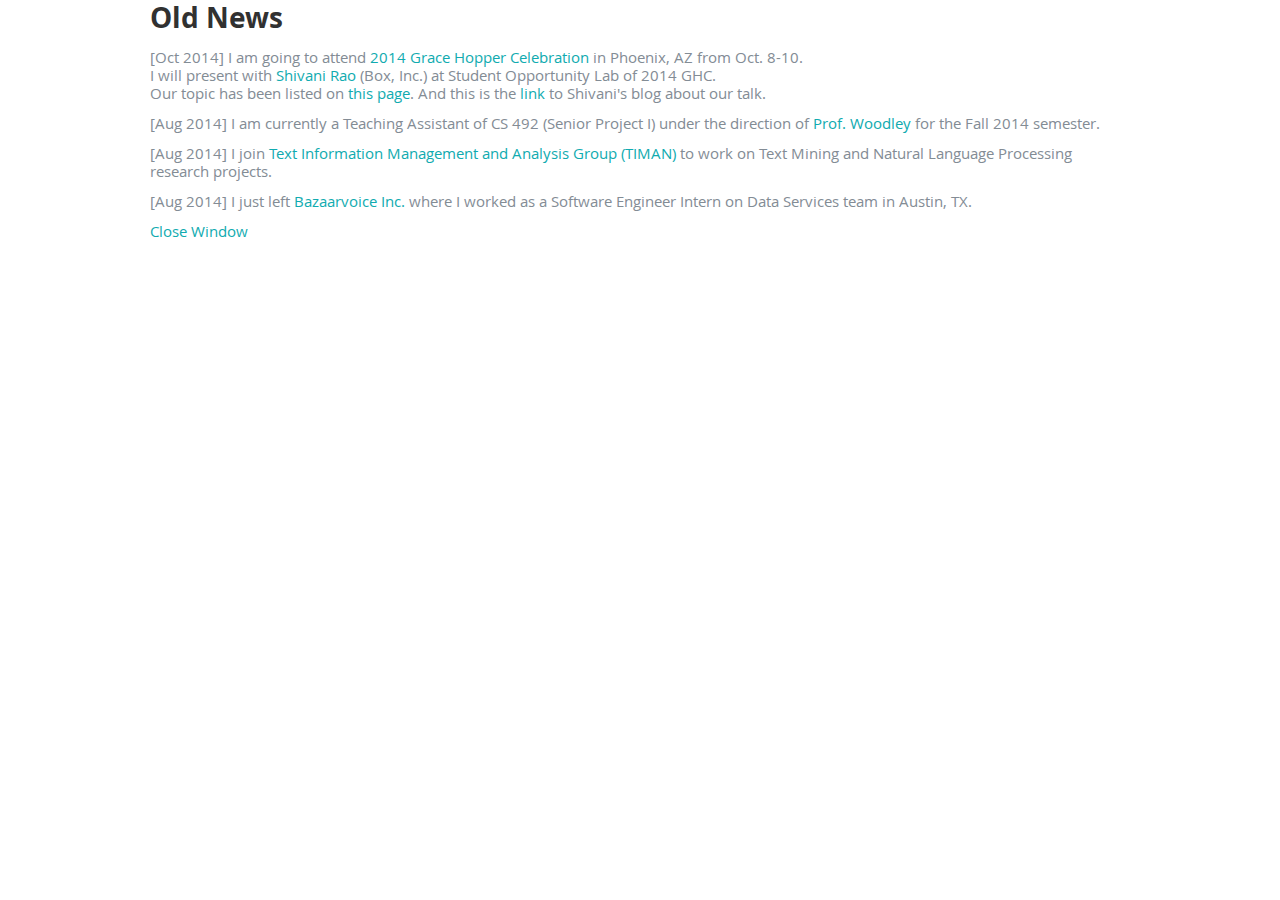
<file: old_news.html>
<!DOCTYPE html>
<!--[if lt IE 8 ]><html class="no-js ie ie7" lang="en"> <![endif]-->
<!--[if IE 8 ]><html class="no-js ie ie8" lang="en"> <![endif]-->
<!--[if (gte IE 8)|!(IE)]><!--><html class="no-js" lang="en"> <!--<![endif]-->
<head>
    <!--- Basic Page Needs
    ================================================== -->
    <meta charset="utf-8">
    <title>Xiaodan's Old News</title>
    <meta name="description" content="The Personal Website of Xiaodan Zhang" />
    <meta name="keywords" content="Xiaodan Zhang, Data Scientist, Data Science, R, SAS, Data Analytics, Python" />

    <!-- CSS
    ================================================== -->
    <link rel="stylesheet" href="css/default.css">
    <!-- <link rel="stylesheet" href="css/layout.css">
    <link rel="stylesheet" href="css/media-queries.css">
    <link rel="stylesheet" href="css/magnific-popup.css"> -->

    <!-- Favicons
    ================================================== -->
    <link rel="shortcut icon" href="images/uiuc.ico" >
    <link rel="bookmark" href="images/uiuc.ico">
</head>

<body>
    <div class="row">
        <div class="columns latest-news">
            <h2>Old News</h2>
            <ul>
                <li>[Oct 2014] I am going to attend <a href="http://gracehopper.org/" target="_blank">2014 Grace Hopper Celebration</a> in Phoenix, AZ from Oct. 8-10. <br>
                I will present with <a href="http://www.shivanirao.info/" target="_blank">Shivani Rao</a> (Box, Inc.) at <span class="emp">Student Opportunity Lab</span> of 2014 GHC.<br> 
                Our topic has been listed on <a href="http://gracehopper.org/student-opportunity-lab/" target="_blank">this page</a>. And this is the <a href="http://myresearchdiaries.blogspot.com/2014/10/difference-between-machine-learning-and.html" target="_blank">link</a> to Shivani's blog about our talk.</li>
                <li>[Aug 2014] I am currently a <span class="emp">Teaching Assistant</span> of CS 492 (Senior Project I) under the direction of <a href="http://cs.illinois.edu/directory/profile/mwoodley" target="_blank">Prof. Woodley</a> for the Fall 2014 semester.</li>
                <li>[Aug 2014] I join <a href="http://sifaka.cs.uiuc.edu/ir/" target="_blank">Text Information Management and Analysis Group (TIMAN)</a> to work on Text Mining and Natural Language Processing research projects.</li>
                <li>[Aug 2014] I just left <a href="http://www.bazaarvoice.com/" target="_blank">Bazaarvoice Inc.</a> where I worked as a <span class="emp">Software Engineer Intern</span> on Data Services team in Austin, TX.</li>
                <li><a id="more" href="javascript:window.close();">Close Window</a></li>
            </ul>

        </div>
    </div>
</body>

</html>
</file>
<file: css/default.css>
/*
=====================================================================
*   Ceevee v1.0 Default Stylesheet
*   url: styleshout.com
*   03-17-2014
=====================================================================

TOC:
a. Webfonts and Icon fonts
b. Reset
c. Default Styles
   1. Basic
   2. Typography
   3. Links
   4. Images
   5. Buttons
   6. Forms
d. Grid
e. Others
   1. Clearing
   2. Misc

=====================================================================  */

/* ------------------------------------------------------------------ */
/* a. Webfonts and Icon fonts
 ------------------------------------------------------------------ */

@import url("fonts.css");
@import url("fontello/css/fontello.css");
@import url("font-awesome/css/font-awesome.min.css");

/* ------------------------------------------------------------------
/* b. Reset
      Adapted from:
      Normalize.css - https://github.com/necolas/normalize.css/
      HTML5 Doctor Reset - html5doctor.com/html-5-reset-stylesheet/
/* ------------------------------------------------------------------ */

html, body, div, span, object, iframe,
h1, h2, h3, h4, h5, h6, p, blockquote, pre,
abbr, address, cite, code,
del, dfn, em, img, ins, kbd, q, samp,
small, strong, sub, sup, var,
b, i,
dl, dt, dd, ol, ul, li,
fieldset, form, label, legend,
table, caption, tbody, tfoot, thead, tr, th, td,
article, aside, canvas, details, figcaption, figure,
footer, header, hgroup, menu, nav, section, summary,
time, mark, audio, video {
   margin: 0;
   padding: 0;
   border: 0;
   outline: 0;
   font-size: 100%;
   vertical-align: baseline;
   background: transparent;
}

article,aside,details,figcaption,figure,
footer,header,hgroup,menu,nav,section {
   display: block;
}

audio,
canvas,
video {
   display: inline-block;
}

audio:not([controls]) {
   display: none;
   height: 0;
}

[hidden] { display: none; }

code, kbd, pre, samp {
   font-family: monospace, serif;
   font-size: 1em;
}

pre {
   white-space: pre;
   white-space: pre-wrap;
   word-wrap: break-word;
}

blockquote, q { quotes: &#8220 &#8220; }

blockquote:before, blockquote:after,
q:before, q:after {
   content: '';
   content: none;
}

ins {
   background-color: #ff9;
   color: #000;
   text-decoration: none;
}

mark {
   background-color: #A7F4F6;
   color: #555;
}

del { text-decoration: line-through; }

abbr[title], dfn[title] {
   border-bottom: 1px dotted;
   cursor: help;
}

table {
   border-collapse: collapse;
   border-spacing: 0;
}


/* ------------------------------------------------------------------ */
/* c. Default and Basic Styles
      Adapted from:
      Skeleton CSS Framework - http://www.getskeleton.com/
      Typeplate Typographic Starter Kit - http://typeplate.com/
/* ------------------------------------------------------------------ */

/*  1. Basic  ------------------------------------------------------- */

*,
*:before,
*:after {
   -moz-box-sizing: border-box;
   -webkit-box-sizing: border-box;
   box-sizing: border-box;
}

html {
   font-size: 62.5%;
   -webkit-font-smoothing: antialiased;
}

body {
   background: #fff;
   font-family: 'opensans-regular', sans-serif;
   font-weight: normal;
   font-size: 15px;
   line-height: 30px;
	color: #838C95;

   -webkit-font-smoothing: antialiased; /* Fix for webkit rendering */
	-webkit-text-size-adjust: 100%;
}

/*  2. Typography
       Vertical rhythm with leading derived from 6
--------------------------------------------------------------------- */

h1, h2, h3, h4, h5, h6 {
   color: #313131;
	font-family: 'opensans-bold', sans-serif;
   font-weight: normal;
}
h1 a, h2 a, h3 a, h4 a, h5 a, h6 a { font-weight: inherit; }
h1 { font-size: 38px; line-height: 42px; margin-bottom: 12px; letter-spacing: -1px; }
h2 { font-size: 28px; line-height: 36px; margin-bottom: 6px; }
h3 { font-size: 22px; line-height: 30px; margin-bottom: 12px; }
h4 { font-size: 20px; line-height: 30px; margin-bottom: 6px; }
h5 { font-size: 18px; line-height: 30px; }
h6 { font-size: 14px; line-height: 30px; }
.subheader { }

p { margin: 0 0 30px 0; }
p img { margin: 0; }
p.lead {
   font: 19px/36px 'opensans-light', sans-serif;
   margin-bottom: 18px;
}

/* for 'em' and 'strong' tags, font-size and line-height should be same with
the body tag due to rendering problems in some browsers */
em { font: 15px/30px 'opensans-italic', sans-serif; }
strong, b { font: 15px/30px 'opensans-bold', sans-serif; }
small { font-size: 11px; line-height: inherit; }

/*	Blockquotes */
blockquote {
   margin: 30px 0px;
   padding-left: 40px;
   position: relative;
}
blockquote:before {
   content: "\201C";
   opacity: 0.45;
   font-size: 80px;
   line-height: 0px;
   margin: 0;
   font-family: arial, sans-serif;

   position: absolute;
   top:  30px;
	left: 0;
}
blockquote p {
   font-family: 'librebaskerville-italic', serif;
   padding: 0;
   font-size: 18px;
   line-height: 36px;
}
blockquote cite {
   display: block;
   font-size: 12px;
   font-style: normal;
   line-height: 18px;
}
blockquote cite:before { content: "\2014 \0020"; }
blockquote cite a,
blockquote cite a:visited { color: #8B9798; border: none }

/* ---------------------------------------------------------------------
/*  Pull Quotes Markup
/*
    <aside class="pull-quote">
		<blockquote>
			<p></p>
		</blockquote>
	 </aside>
/*
/* --------------------------------------------------------------------- */
.pull-quote {
   position: relative;
	padding: 18px 30px 18px 0px;
}
.pull-quote:before,
.pull-quote:after {
	height: 1em;
	opacity: 0.45;
	position: absolute;
	font-size: 80px;
   font-family: Arial, Sans-Serif;
}
.pull-quote:before {
	content: "\201C";
	top:  33px;
	left: 0;
}
.pull-quote:after {
	content: '\201D';
	bottom: -33px;
	right: 0;
}
.pull-quote blockquote {
   margin: 0;
}
.pull-quote blockquote:before {
   content: none;
}

/* Abbreviations */
abbr {
   font-family: 'opensans-bold', sans-serif;
	font-variant: small-caps;
	text-transform: lowercase;
   letter-spacing: .5px;
	color: gray;
}
abbr:hover { cursor: help; }

/* drop cap */
.drop-cap:first-letter {
	float: left;
	margin: 0;
	padding: 14px 6px 0 0;
	font-size: 84px;
	font-family: /* Copperplate */ 'opensans-bold', sans-serif;
   line-height: 60px;
	text-indent: 0;
	background: transparent;
	color: inherit;
}

hr { border: solid #E3E3E3; border-width: 1px 0 0; clear: both; margin: 11px 0 30px; height: 0; }


/*  3. Links  ------------------------------------------------------- */

a, a:visited {
   text-decoration: none;
   outline: 0;
   color: #11ABB0;

   -webkit-transition: color .3s ease-in-out;
   -moz-transition: color .3s ease-in-out;
   -o-transition: color .3s ease-in-out;
   transition: color .3s ease-in-out;
}
a:hover, a:focus { color: #313131; }
p a, p a:visited { line-height: inherit; }


/*  4. List  --------------------------------------------------------- */

ul, ol { margin-bottom: 24px; margin-top: 12px; }
ul { list-style: none outside; }
ol { list-style: decimal; }
ol, ul.square, ul.circle, ul.disc { margin-left: 30px; }
ul.square { list-style: square outside; }
ul.circle { list-style: circle outside; }
ul.disc { list-style: disc outside; }
ul ul, ul ol,
ol ol, ol ul { margin: 6px 0 6px 30px; }
ul ul li, ul ol li,
ol ol li, ol ul li { margin-bottom: 6px; }
li { line-height: 18px; margin-bottom: 12px; }
ul.large li { }
li p { }

/* ---------------------------------------------------------------------
/*  Stats Tab Markup

    <ul class="stats-tabs">
		<li><a href="#">[value]<b>[name]</b></a></li>
	 </ul>

    Extend this object into your markup.
/*
/* --------------------------------------------------------------------- */
.stats-tabs {
   padding: 0;
   margin: 24px 0;
}
.stats-tabs li {
	display: inline-block;
	margin: 0 10px 18px 0;
	padding: 0 10px 0 0;
	border-right: 1px solid #ccc;
}
.stats-tabs li:last-child {
	margin: 0;
	padding: 0;
	border: none;
}
.stats-tabs li a {
	display: inline-block;
	font-size: 22px;
	font-family: 'opensans-bold', sans-serif;
   border: none;
   color: #313131;
}
.stats-tabs li a:hover {
   color:#11ABB0;
}
.stats-tabs li a b {
	display: block;
	margin: 6px 0 0 0;
	font-size: 13px;
	font-family: 'opensans-regular', sans-serif;
   color: #8B9798;
}

/* definition list */
dl { margin: 12px 0; }
dt { margin: 0; color:#11ABB0; }
dd { margin: 0 0 0 20px; }

/* Lining Definition Style Markup */
.lining dt,
.lining dd {
	display: inline;
	margin: 0;
}
.lining dt + dt:before,
.lining dd + dt:before {
	content: "\A";
	white-space: pre;
}
.lining dd + dd:before {
	content: ", ";
}
.lining dd:before {
	content: ": ";
	margin-left: -0.2em;
}

/* Dictionary Definition Style Markup */
.dictionary-style dt {
	display: inline;
	counter-reset: definitions;
}
.dictionary-style dt + dt:before {
	content: ", ";
	margin-left: -0.2em;
}
.dictionary-style dd {
	display: block;
	counter-increment: definitions;
}
.dictionary-style dd:before {
	content: counter(definitions, decimal) ". ";
}

/* Pagination */
.pagination {
   margin: 36px auto;
   text-align: center;
}
.pagination ul li {
   display: inline-block;
   margin: 0;
   padding: 0;
}
.pagination .page-numbers {
   font: 15px/18px 'opensans-bold', sans-serif;
   display: inline-block;
   padding: 6px 10px;
   margin-right: 3px;
   margin-bottom: 6px;
	color: #6E757C;
	background-color: #E6E8EB;

	-webkit-transition: all 200ms ease-in-out;
	-moz-transition: all 200ms ease-in-out;
	-o-transition: all 200ms ease-in-out;
	-ms-transition: all 200ms ease-in-out;
	transition: all 200ms ease-in-out;

   -moz-border-radius: 3px;
   -webkit-border-radius: 3px;
   -khtml-border-radius: 3px;
	border-radius: 3px;
}
.pagination .page-numbers:hover {
   background: #838A91;
   color: #fff;
}
.pagination .current,
.pagination .current:hover {
   background-color: #11ABB0;
   color: #fff;
}
.pagination .inactive,
.pagination .inactive:hover {
   background-color: #E6E8EB;
	color: #A9ADB2;
}
.pagination .prev, .pagination .next {}

/*  5. Images  --------------------------------------------------------- */

img {
   max-width: 100%;
   height: auto;
}
img.pull-right { margin: 12px 0px 0px 18px; }
img.pull-left { margin: 12px 18px 0px 0px; }

/*  6. Buttons  --------------------------------------------------------- */

.button,
.button:visited,
button,
input[type="submit"],
input[type="reset"],
input[type="button"] {
   font: 16px/30px 'opensans-bold', sans-serif;
   background: #11ABB0;
   display: inline-block;
	text-decoration: none;
   letter-spacing: 0;
   color: #fff;
	padding: 12px 20px;
	margin-bottom: 18px;
   border: none;
   cursor: pointer;
   height: auto;

   -webkit-transition: all .2s ease-in-out;
	-moz-transition: all .2s ease-in-out;
	-o-transition: all .2s ease-in-out;
	-ms-transition: all .2s ease-in-out;
	transition: all .2s ease-in-out;

   -moz-border-radius: 3px;
   -webkit-border-radius: 3px;
   -khtml-border-radius: 3px;
   border-radius: 3px;
}

.button:hover,
button:hover,
input[type="submit"]:hover,
input[type="reset"]:hover,
input[type="button"]:hover {
   background: #3d4145;
   color: #fff;
}

.button:active,
button:active,
input[type="submit"]:active,
input[type="reset"]:active,
input[type="button"]:active {
   background: #3d4145;
   color: #fff;
}

.button.full-width,
button.full-width,
input[type="submit"].full-width,
input[type="reset"].full-width,
input[type="button"].full-width {
	width: 100%;
	padding-left: 0 !important;
	padding-right: 0 !important;
	text-align: center;
}

/* Fix for odd Mozilla border & padding issues */
button::-moz-focus-inner,
input::-moz-focus-inner {
    border: 0;
    padding: 0;
}


/*  7. Forms  --------------------------------------------------------- */

form { margin-bottom: 24px; }
fieldset { margin-bottom: 24px; }

input[type="text"],
input[type="password"],
input[type="email"],
textarea,
select {
   display: block;
   padding: 18px 15px;
   margin: 0 0 24px 0;
   border: 0;
   outline: none;
   vertical-align: middle;
   min-width: 225px;
	max-width: 100%;
   font-size: 15px;
   line-height: 24px;
	color: #647373;
	background: #D3D9D9;

}

/* select { padding: 0;
   width: 220px;
   } */

input[type="text"]:focus,
input[type="password"]:focus,
input[type="email"]:focus,
textarea:focus {
   color: #B3B7BC;
	background-color: #3d4145;
}

textarea { min-height: 220px; }

label,
legend {
   font: 16px/24px 'opensans-bold', sans-serif;
	margin: 12px 0;
   color: #3d4145;
   display: block;
}
label span,
legend span {
	color: #8B9798;
   font: 14px/24px 'opensans-regular', sans-serif;
}

input[type="checkbox"],
input[type="radio"] {
    font-size: 15px;
    color: #737373;
}

input[type="checkbox"] { display: inline; }

/* ------------------------------------------------------------------ */
/* d. Grid
---------------------------------------------------------------------
   gutter = 40px.
/* ------------------------------------------------------------------ */

/* default
--------------------------------------------------------------- */
.row {
   width: 96%;
   max-width: 1020px;
   margin: 0 auto;
}
/* fixed width for IE8 */
.ie .row { width: 1000px ; }

.narrow .row { max-width: 980px; }

.row .row { 
   width: auto; 
   max-width: none; 
   margin: 0 -20px 20px; 
}

/* row clearing */
.row:before,
.row:after {
    content: " ";
    display: table;
}
.row:after {
    clear: both;
}

.column, .columns {
   position: relative;
   padding: 0 20px;
   min-height: 1px;
   float: left;
}
.column.centered, .columns.centered  {
    float: none;
    margin: 0 auto;
}

/* removed gutters */
.row.collapsed > .column,
.row.collapsed > .columns,
.column.collapsed, .columns.collapsed  { padding: 0; }

[class*="column"] + [class*="column"]:last-child { float: right; }
[class*="column"] + [class*="column"].end { float: right; }

/* column widths */
.row .one         { width: 8.33333%; }
.row .two         { width: 16.66667%; }
.row .three       { width: 25%; }
.row .four        { width: 33.33333%; }
.row .five        { width: 41.66667%; }
.row .six         { width: 50%; }
.row .seven       { width: 58.33333%; }
.row .eight       { width: 66.66667%; }
.row .nine        { width: 75%; }
.row .ten         { width: 83.33333%; }
.row .eleven      { width: 91.66667%; }
.row .twelve      { width: 100%; }

/* Offsets */
.row .offset-1    { margin-left: 8.33333%; }
.row .offset-2    { margin-left: 16.66667%; }
.row .offset-3    { margin-left: 25%; }
.row .offset-4    { margin-left: 33.33333%; }
.row .offset-5    { margin-left: 41.66667%; }
.row .offset-6    { margin-left: 50%; }
.row .offset-7    { margin-left: 58.33333%; }
.row .offset-8    { margin-left: 66.66667%; }
.row .offset-9    { margin-left: 75%; }
.row .offset-10   { margin-left: 83.33333%; }
.row .offset-11   { margin-left: 91.66667%; }

/* Push/Pull */
.row .push-1      { left: 8.33333%; }
.row .pull-1      { right: 8.33333%; }
.row .push-2      { left: 16.66667%; 	}
.row .pull-2      { right: 16.66667%; }
.row .push-3      { left: 25%; }
.row .pull-3      { right: 25%;	}
.row .push-4      { left: 33.33333%; }
.row .pull-4      { right: 33.33333%; }
.row .push-5      { left: 41.66667%; }
.row .pull-5      { right: 41.66667%; }
.row .push-6      { left: 50%; }
.row .pull-6      { right: 50%; }
.row .push-7      { left: 58.33333%; }
.row .pull-7      { right: 58.33333%; }
.row .push-8      { left: 66.66667%; 	}
.row .pull-8      { right: 66.66667%; }
.row .push-9      { left: 75%; }
.row .pull-9      { right: 75%; }
.row .push-10     { left: 83.33333%; }
.row .pull-10     { right: 83.33333%; }
.row .push-11     { left: 91.66667%; }
.row .pull-11     { right: 91.66667%; }

/* block grids
--------------------------------------------------------------------- */
.bgrid-sixths [class*="column"]   { width: 16.66667%; }
.bgrid-quarters [class*="column"] { width: 25%; }
.bgrid-thirds [class*="column"]   { width: 33.33333%; }
.bgrid-halves [class*="column"]   { width: 50%; }

[class*="bgrid"] [class*="column"] + [class*="column"]:last-child { float: left; }

/* Left clearing for block grid columns - columns that changes width in
different screen sizes. Allows columns with different heights to align
properly.
--------------------------------------------------------------------- */
.first { clear: left; }   /* first column in default screen */
.s-first { clear: none; } /* first column in smaller screens */

/* smaller screens
--------------------------------------------------------------- */
@media only screen and (max-width: 900px) {

   /* block grids on small screens */
   .s-bgrid-sixths [class*="column"]   { width: 16.66667%; }
   .s-bgrid-quarters [class*="column"] { width: 25%; }
   .s-bgrid-thirds [class*="column"]   { width: 33.33333%; }
   .s-bgrid-halves [class*="column"]   { width: 50%; }

   /* block grids left clearing */
   .first { clear: none; }
   .s-first { clear: left; }

}

/* mobile wide/smaller tablets
--------------------------------------------------------------- */
@media only screen and (max-width: 767px) {

   .row {
	   width: 460px;
	   margin: 0 auto;
      padding: 0;
	}
   .column, .columns {
	   width: auto !important;
	   float: none;
	   margin-left: 0;
	   margin-right: 0;
      padding: 0 30px;
   }
   .row .row { width: auto; max-width: none; margin: 0 -30px; }

   [class*="column"] + [class*="column"]:last-child { float: none; }
   [class*="bgrid"] [class*="column"] + [class*="column"]:last-child { float: none; }

   /* Offsets */
   .row .offset-1    { margin-left: 0%; }
   .row .offset-2    { margin-left: 0%; }
   .row .offset-3    { margin-left: 0%; }
   .row .offset-4    { margin-left: 0%; }
   .row .offset-5    { margin-left: 0%; }
   .row .offset-6    { margin-left: 0%; }
   .row .offset-7    { margin-left: 0%; }
   .row .offset-8    { margin-left: 0%; }
   .row .offset-9    { margin-left: 0%; }
   .row .offset-10   { margin-left: 0%; }
   .row .offset-11   { margin-left: 0%; }
}

/* mobile narrow
--------------------------------------------------------------- */
@media only screen and (max-width: 460px) {

   .row { width: auto; }

}

/* larger screens
--------------------------------------------------------------- */
@media screen and (min-width: 1200px) {

   .wide .row { max-width: 1180px; }

}

/* ------------------------------------------------------------------ */
/* e. Others
/* ------------------------------------------------------------------ */

/*  1. Clearing
    (http://nicolasgallagher.com/micro-clearfix-hack/
--------------------------------------------------------------------- */

.cf:before,
.cf:after {
    content: " ";
    display: table;
}
.cf:after {
    clear: both;
}

/*  2. Misc -------------------------------------------------------- */

.remove-bottom { margin-bottom: 0 !important; }
.half-bottom { margin-bottom: 12px !important; }
.add-bottom { margin-bottom: 24px !important; }
.no-border { border: none; }

.text-center  { text-align: center !important; }
.text-left    { text-align: left !important; }
.text-right   { text-align: right !important; }
.pull-left    { float: left !important; }
.pull-right   { float: right !important; }
.align-center {
	margin-left: auto !important;
	margin-right: auto !important;
	text-align: center !important;
}
</file>
<file: css/layout.css>
/*
=====================================================================
*   Ceevee v1.0 Layout Stylesheet
*   url: styleshout.com
*   03-18-2014
=====================================================================

   TOC:
   a. General Styles
   b. Header Styles
   c. About Section
   d. Experience Section
   e. Education Section
   f. Portfolio Section
   g. Photos Section
   h. Contact Section
   i. Footer

===================================================================== */

/* ------------------------------------------------------------------ */
/* a. General Styles
/* ------------------------------------------------------------------ */

body { background: #e67e22; } /* modified from #0f0f0f */

/* ------------------------------------------------------------------ */
/* b. Header Styles
/* ------------------------------------------------------------------ */

header {
    position: relative;
    height: 800px;
    min-height: 500px;
    width: 100%;
    /* changed backgound here */ 
    background: #e67e22 url(../images/watercolor-1.jpg) no-repeat top center;
    background-size: cover !important;
    -webkit-background-size: cover !important;
    text-align: center;
    overflow: hidden;
}

/* vertically center banner section */
header:before {
    content: '';
    display: inline-block;
    vertical-align: middle;
    height: 100%;
}

header .banner {
    display: inline-block;
    vertical-align: middle;
    margin: 0 auto;
    width: 85%;
    padding-bottom: 30px;s
    text-align: center;
}

header .banner-text { width: 100%; }
header .banner-text h1 {
    font: 90px/1.1em 'opensans-bold', sans-serif;
    color: #fff;
    letter-spacing: -2px;
    margin: 0 auto 18px auto;
    text-shadow: 0px 1px 3px rgba(0, 0, 0, .8);
}
header .banner-text h3 {
    font: 18px/1.9em 'librebaskerville-regular', serif;
    color: #2C3E50; /*  #A8A8A8*/
    margin: 0 auto;
    width: 70%;
    text-shadow: 0px 1px 2px rgba(0, 0, 0, .5);
}
header .banner-text h3 span,
header .banner-text h3 a {
    color: #fff;
}

header .banner-text h3 a:hover {
   color: #11ABB0;
}

header .banner-text hr {
    width: 60%;
    margin: 18px auto 24px auto;
    border-color: #2F2D2E;
    border-color: rgba(150, 150, 150, .1);
}

/* header social links */
header .social {
    margin: 24px 0;
    padding: 0;
    font-size: 30px;
    text-shadow: 0px 1px 2px rgba(0, 0, 0, .8);
}
header .social li {
    display: inline-block;
    margin: 0 15px;
    padding: 0;
}
header .social li a { color: #fff; }
header .social li a:hover { color: #11ABB0; }

/* scrolldown link */
header .scrolldown a {
    position: absolute;
    bottom: 30px;
    left: 50%;
    margin-left: -29px;
    color: #fff;
    display: block;
    height: 42px;
    width: 42px;
    font-size: 42px;
    line-height: 42px;
    color: #fff;
    border-radius: 100%;

    -webkit-transition: all .3s ease-in-out;
    -moz-transition: all .3s ease-in-out;
    -o-transition: all .3s ease-in-out;
    transition: all .3s ease-in-out;
}
header .scrolldown a:hover { 
    color: #11ABB0; 
}

/* primary navigation
--------------------------------------------------------------------- */
#nav-wrap ul, #nav-wrap li, #nav-wrap a {
    margin: 0;
    padding: 0;
    border: none;
    outline: none;
}

/* nav-wrap */
/* This part is navigator menu settings! */
#nav-wrap {
    font: 14px 'opensans-bold', sans-serif;
    width: 100%;
    text-transform: uppercase; /* ABOUT */
    letter-spacing: 2.5px;
    margin: 0 auto;
    z-index: 100;
    position: fixed;
    left: 0;
    top: 0;
}
.opaque { 
    background-color: #333; 
}

/* hide toggle button */
#nav-wrap > a.mobile-btn { display: none; }

ul#nav {
    min-height: 48px;
    width: auto;

    /* center align the menu */
    text-align: center;
}
ul#nav li {
    position: relative;
    list-style: none;
    height: 48px;
    display: inline-block;
}

/* Links */
ul#nav li a {

/* 8px padding top + 8px padding bottom + 32px line-height = 48px */

    display: inline-block;
    padding: 8px 13px;
    line-height: 32px;
    text-decoration: none;
    text-align: left;
    color: #fff;

    -webkit-transition: color .2s ease-in-out;
    -moz-transition: color .2s ease-in-out;
    -o-transition: color .2s ease-in-out;
    -ms-transition: color .2s ease-in-out;
    transition: color .2s ease-in-out;
}

ul#nav li a:active { background-color: transparent !important; }
ul#nav li.current a { color: #F06000; } /* change from #F06000*/


/* ------------------------------------------------------------------ */
/* c. About Section
/* ------------------------------------------------------------------ */

#about {
    background: #00BDBD; /* changed from #2B2B2B */
    padding-top: 96px;
    padding-bottom: 60px; /* 66px */
    overflow: hidden;
    /* Do Not adjust Height here! */
    font-family: 'MuseoSlab500', sans-serif;
    color: #fff;
}

#about .emp {
    color: #f1c40f;  /* #f39c12 orange */
    font: normal;
}

#about a, #about a:visited  { 
    color: #fff; 
    border-bottom: 1px dashed #fff;
}
#about a:hover, #about a:focus { 
    color: #ff9933; /* #11ABB0 */
    border-bottom: none;
}

#about h2 {
    font: 22px/30px 'opensans-bold', sans-serif;
    margin-bottom: 12px;
}
#about p {
    font-size: 18px;
    line-height: 30px;
    /* color: #fff; change from #7A7A7A */
}
#about .profile-pic {
    position: relative;
    width: 220px;
    height: 220px;
    border-radius: 50%;
}
#about .latest-news { 
    width: 65%; /* 41.66667% */
    font-size: 16px;
}

#about .latest-news ul { 
    list-style-type: disc;
    padding-left: 20px;
}

#about .latest-news ul li { 
    line-height: 22px;
}

#about .download {
    width: 35%; /* 58.33333% */
    padding-top: 6px;

}
#about .main-col { 
    padding-right: 0%; 
}

#about .download .button {
    margin-top: 6px;
    color: #fff;
    background: #34495E; /* #444 */
    border-bottom: none;
}
#about .download .button:hover {
    background: #34495E; /* #fff */
    color: #16A085; /* #F1C40F #2B2B2B*/
}
#about .download .button i {
    margin-right: 10px;
    font-size: 20px;
}


/* ------------------------------------------------------------------ */
/* d. Experience Section
/* ------------------------------------------------------------------ */

#experience {
    background: #fff;
    padding-top: 70px;
    padding-bottom: 60px; /* changed from 72px */
    overflow: hidden;

}

#experience a, #experience a:visited  { 
    color: #11ABB0; 
}

#experience a:hover, #experience a:focus { 
    color: #313131; 
}

#experience h1 {
    font: 28px/24px 'opensans-bold', sans-serif;
    text-transform: uppercase;
    letter-spacing: 1px;
}
#experience h1 span {
    border-bottom: 3px solid #11ABB0;
    padding-bottom: 6px;
}

#experience h3 {
    font: 25px/30px 'opensans-bold', sans-serif;
    /* padding-top: 50px; */
    margin-bottom: 0px;

}

#experience .bv-pic {
    padding-top: 5px;
    border-radius: 10%;
}

#experience .cs-pic {
    width: 165px; 
    height: 40px;
    padding-top: 5px;
}


#experience .header-col { 
    padding-top: 9px; 
    padding-bottom: 45px;
    text-align: center;
}

#experience .main-col { 
    padding-top: 9px; 
    padding-right: 10%; 
}

/* .education, .work {
    margin-bottom: 0px;
    padding-bottom: 10px;
    border-bottom: 10px solid #E8E8E8;
} */

#experience .work {
    /* border-bottom: 1px solid #E8E8E8; */
    margin-bottom: 0px;
}

#experience .info {
    font: 16px/24px 'librebaskerville-italic', serif;
    color: #2980b9; /* #6E7881 #c0392b */
    margin-bottom: 7px;
    margin-top: 3px;
}

#experience .info span {
    margin-right: 5px;
    margin-left: 5px;
}

#experience ul {
    list-style-type: disc;
    color: #34495e;
    padding-left: 20px;
    margin-bottom: 0px;
    margin-top: 7px;
}

#experience ul li {
    margin-bottom: 5px;
}

#experience .date {
    font: 15px/24px 'opensans-regular', sans-serif;
    /* margin-top: 6px; */
}


/* ------------------------------------------------------------------ */
/* e. Education Section
/* ------------------------------------------------------------------ */

#education {
    background: #f39c12; /* #fff */
    padding-top: 70px;
    padding-bottom: 72px;
    overflow: hidden;
}

#education a, #education a:visited  { 
    color: #11ABB0; 
}

#education a:hover, #education a:focus { 
    color: #fff; /* #313131 */
}

#education h1 {
    color: #fff;
    font: 28px/24px 'opensans-bold', sans-serif;
    text-transform: uppercase;
    letter-spacing: 1px;

}
#education h1 span {
    border-bottom: 3px solid #11ABB0;
    padding-bottom: 6px;
}

#education h3 {
    font: 23px/30px 'opensans-bold', sans-serif;
    color: #fff;
    margin-bottom: 5px;
}

#education .header-col { 
    padding-top: 9px; 
    padding-bottom: 45px;
    text-align: center;
}

#education .main-col { 
    padding-top: 9px; 
    padding-right: 10%; 
}

#education .uiuc-pic {
    width: 190px;
    height: 190px;
}

#education .rdfz-pic {
    width: 160px;
    height: 160px;
    border-radius: 50%
}

.education, .work {
    margin-bottom: 10px;
    padding-bottom: 24px;
    /* border-bottom: 5px solid #9B59B6; */
} 

#education .info {
    font: 16px/24px 'librebaskerville-italic', serif;
    color: #2980B9; /* #6E7881*/
    margin-bottom: 5px;
    margin-top: 5px;

}

#education .info span {
    margin-right: 5px;
    margin-left: 5px;
}

#education ul {
    list-style-type: disc;
    color: #34495e;
    padding-left: 18px;
    margin-bottom: 0px;
    margin-top: 7px;
}

#education ul li {
    margin-bottom: 5px;
}


#education ul li span {
    float: right;
    font-weight: bold;
}



#education .date {
    font: 15px/24px 'opensans-regular', sans-serif;
    margin-top: 6px;
}


/* ------------------------------------------------------------------ */
/* f. Portfolio Section
/* ------------------------------------------------------------------ */

#portfolio {
    /* background: #ebeeee; */
    background: #ebeeef;
    padding-top: 70px;
    padding-bottom: 60px;
    overflow: hidden
}


#portfolio h1 {
    font: 28px/24px 'opensans-semibold', sans-serif;
    text-transform: uppercase;
    letter-spacing: 1px;
    text-align: center;
    margin-bottom: 48px;
    color: #000;
}

#portfolio h1 span {
    border-bottom: 3px solid #11ABB0;
    padding-bottom: 6px;
}
  

/* Portfolio Content */
#portfolio-wrapper .columns { margin-bottom: 36px; }
.portfolio-item .item-wrap {
    background: #fff;
    overflow: hidden;
    position: relative;

    -webkit-transition: all 0.3s ease-in-out;
    -moz-transition: all 0.3s ease-in-out;
    -o-transition: all 0.3s ease-in-out;
    -ms-transition: all 0.3s ease-in-out;
    transition: all 0.3s ease-in-out;
}
.portfolio-item .item-wrap a {
    display: block;
    cursor: pointer;
}

.portfolio-item .item-wrap .each-pic {
    width: 470px;
    height: 250px;
}

/* overlay */
.portfolio-item .item-wrap .overlay {
    position: absolute;
    left: 0;
    top: 0;
    width: 100%;
    height: 100%;


    opacity: 0;
    -moz-opacity: 0;
    filter:alpha(opacity=0);

    -webkit-transition: opacity 0.3s ease-in-out;
    -moz-transition: opacity 0.3s ease-in-out;
    -o-transition: opacity 0.3s ease-in-out;
    transition: opacity 0.3s ease-in-out;

    background: url(../images/overlay-bg.png) repeat;
}


.portfolio-item .item-wrap .link-icon {
    display: block;
    color: #fff;
    height: 30px;
    width: 30px;
    font-size: 18px;
    line-height: 30px;
    text-align: center;

    opacity: 0;
    -moz-opacity: 0;
    filter:alpha(opacity=0);

    -webkit-transition: opacity 0.3s ease-in-out;
    -moz-transition: opacity 0.3s ease-in-out;
    -o-transition: opacity 0.3s ease-in-out;
    transition: opacity 0.3s ease-in-out;

    position: absolute;
    top: 50%;
    left: 50%;
    margin-left: -15px;
    margin-top: -15px;
}


.portfolio-item .item-wrap img {
    vertical-align: bottom;
}
.portfolio-item .portfolio-item-meta { padding: 18px }
.portfolio-item .portfolio-item-meta h5 {
    font: 14px/21px 'opensans-bold', sans-serif;
    color: #fff;
}
.portfolio-item .portfolio-item-meta p {
    font: 12px/18px 'opensans-light', sans-serif;
    color: #c6c7c7;
    margin-bottom: 0;
}

.portfolio-item .portfolio-item-meta p span {
    font-style: italic;
}

/* on hover */
.portfolio-item:hover .overlay {
    opacity: 1;
    -moz-opacity: 1;
    filter:alpha(opacity=100);
}

.portfolio-item:hover .overlay-right {
    opacity: 1;
    -moz-opacity: 1;
    filter:alpha(opacity=100);
}

.portfolio-item:hover .link-icon {
    opacity: 1;
    -moz-opacity: 1;
    filter:alpha(opacity=100);
}

/* popup modal */
.popup-modal {
    max-width: 550px;
    background: #fff;
    position: relative;
    margin: 0 auto;
}
.popup-modal .description-box { padding: 12px 36px 18px 36px; }
.popup-modal .description-box h4 {
    font: 18px/24px 'opensans-bold', sans-serif;
    margin-bottom: 5px;
    color: #111;
}

.popup-modal .description-box p {
    font: 14px/16px 'opensans-regular', sans-serif;
    margin-bottom: 8px;
}

.popup-modal .description-box ul {
    font: 14px/16px 'opensans-regular', sans-serif;
    list-style-type: disc;
    margin-bottom: 12px;
}

.popup-modal .description-box ul li {
    margin-left: 20px;
    margin-bottom: 5px;
}

.popup-modal .description-box .download {
    font-weight: bold;
    cursor: pointer;
    font-size: 15px;
}

.popup-modal .description-box .download a {
    color: #25aeff;
}

.popup-modal .description-box .download a:hover {
    color: blue;
    webkit-transition: color .3s ease-in-out;
    -moz-transition: color .3s ease-in-out;
    -o-transition: color .3s ease-in-out;
    transition: color .3s ease-in-out;
}
    

.popup-modal .description-box .download img {
    width: 21px;
    height: 21px;
    content: url("../images/save_pdf.png");
}

.popup-modal .description-box .categories {
    font: 11px/21px 'opensans-light', sans-serif;
    color: #A1A1A1;
    text-transform: uppercase;
    letter-spacing: 2px;
    display: block;
    text-align: left;
}

.popup-modal .description-box .categories i {
    margin-right: 8px;
}

.popup-modal .link-box {
    padding: 18px 36px;
    background: #111;
    text-align: left;
}
.popup-modal .link-box a {
    color: #fff;
    font: 11px/21px 'opensans-bold', sans-serif;
    text-transform: uppercase;
    letter-spacing: 3px;
    cursor: pointer;
}
.popup-modal a:hover {	color: #00CCCC; }
.popup-modal a.popup-modal-dismiss { margin-left: 24px; }


/* fadein/fadeout effect for modal popup
/* ------------------------------------------------------------------ */

/* content at start */
.mfp-fade.mfp-wrap .mfp-content .popup-modal {
    opacity: 0;
    -webkit-transition: all 200ms ease-in-out;
    -moz-transition: all 200ms ease-in-out;
    -o-transition: all 200ms ease-in-out;
    -ms-transition: all 200ms ease-in-out;
    transition: all 200ms ease-in-out;
}
/* content fadein */
.mfp-fade.mfp-wrap.mfp-ready .mfp-content .popup-modal {
   opacity: 1;
}
/* content fadeout */
.mfp-fade.mfp-wrap.mfp-removing .mfp-content .popup-modal {
    opacity: 0;
}

/* ------------------------------------------------------------------
/* g. Photos
/* ------------------------------------------------------------------ */

#photos {
    background: #1F1F1F url(../images/backstretch.jpg) no-repeat center center;
    background-size: cover !important;
    -webkit-background-size: cover !important;
    background-attachment: fixed;

    position: relative;
    min-height: 200px;
    width: 100%;
    overflow: hidden;
}

#photos .text-container {
    padding-top: 70px;
    padding-bottom: 66px;
}

#photos h1 {
    font: 28px/24px 'opensans-bold', sans-serif;
    text-transform: uppercase;
    letter-spacing: 1px;
    color: #fff;
}
#photos h1 span { 
    border-bottom: 3px solid #11ABB0;
    padding-bottom: 6px;  
}

#photos .header-col {  
    padding-top: 9px; 
    padding-bottom: 45px;
    text-align: center; 
}

/* #photos .header-col h1:before {
    font-family: 'FontAwesome';
    content: "\f10d";
    padding-right: 10px;
    font-size: 72px;
    line-height: 72px;
    text-align: left;
    float: left;
    color: #fff;
} */

/*  Blockquotes */
#photos blockquote {
    margin: 0 0px 30px 0px;
    padding-left: 23px;
    position: relative;
    text-shadow: 0px 1px 3px rgba(0, 0, 0, 1);
}
#photos blockquote:before { content: none; }
#photos blockquote p {
    font-family: 'librebaskerville-italic', serif;
    padding: 0;
    font-size: 24px;
    line-height: 48px;
    color: #fff;
    margin-bottom: 15px;
}
#photos blockquote cite {
    display: block;
    font-size: 13px;
    font-style: normal;
    line-height: 10px;
    color: #fff;
}

#photos blockquote img {
    height: 400px;
}

#photos blockquote cite:before { content: "\2014 \0020"; }
#photos blockquote cite a,
#photos blockquote cite a:visited { color: #8B9798; border: none }

/* Flex Slider
/* ------------------------------------------------------------------ */

/* Reset */
.flexslider a:active,
.flexslider a:focus  { outline: none; }
.slides,
.flex-control-nav,
.flex-direction-nav { margin: 0; padding: 0; list-style: none; }
.slides li { margin: 0; padding: 0;}

/* Necessary Styles */
.flexslider {
    position: relative;
    zoom: 1;
    margin: 0;
    padding: 0;
}
.flexslider .slides { zoom: 1; }
.flexslider .slides > li { position: relative; }

/* Hide the slides before the JS is loaded. Avoids image jumping */
.flexslider .slides > li { display: none; -webkit-backface-visibility: hidden; }
/* Suggested container for slide animation setups. Can replace this with your own */
.flex-container { zoom: 1; position: relative; }

/* Clearfix for .slides */
.slides:before,
.slides:after {
    content: " ";
    display: table;
}
.slides:after {
    clear: both;
}

/* No JavaScript Fallback */
/* If you are not using another script, such as Modernizr, make sure you
 * include js that eliminates this class on page load */
.no-js .slides > li:first-child { display: block; }

/* Slider Styles */
.slides { zoom: 1; }
.slides > li {
    /*margin-right: 5px; */
    overflow: hidden;
}

/* Control Nav */
.flex-control-nav {
    width: 100%;
    position: absolute;
    bottom: -20px;
    text-align: left;
}
.flex-control-nav li {
    margin: 0 6px;
    display: inline-block;
    zoom: 1;
    *display: inline;
}
.flex-control-paging li a {
    width: 12px;
    height: 12px;
    display: block;
    background: #ddd;
    background: rgba(255, 255, 255, .3);
    cursor: pointer;
    text-indent: -9999px;
    -webkit-border-radius: 20px;
    -moz-border-radius: 20px;
    -o-border-radius: 20px;
    border-radius: 20px;
    box-shadow: inset 0 0 3px rgba(255, 255, 255, .3);
}
.flex-control-paging li a:hover {
    background: #CCC;
    background: rgba(255, 255, 255, .7);
}
.flex-control-paging li a.flex-active {
    background: #fff;
    background: rgba(255, 255, 255, .9);
    cursor: default;
}

/* ------------------------------------------------------------------ */
/* h. Contact Section
/* ------------------------------------------------------------------ */

/*
#contact {
    background: #191919;
    padding-top: 96px;
    padding-bottom: 102px;
    color: #636363;
} */

#contact .section-head { margin-bottom: 42px; }
/*
#contact a, #contact a:visited  { color: #11ABB0; }
#contact a:hover, #contact a:focus { color: #fff; }
*/
#contact h1 {
    font: 18px/24px 'opensans-bold', sans-serif;
    text-transform: uppercase;
    letter-spacing: 3px;
    color: #EBEEEE;
    margin-bottom: 6px;
}
#contact h1 span { display: none; }
#contact h1:before {
    font-family: 'FontAwesome';
    content: "\f0e0";
    padding-right: 10px;
    font-size: 72px;
    line-height: 72px;
    text-align: left;
    float: left;
    color: #ebeeee;
}

#contact h4 {
    font: 16px/24px 'opensans-bold', sans-serif;
    color: #EBEEEE;
    margin-bottom: 6px;
} 

/*
#contact p.lead {
    font: 18px/36px 'opensans-light', sans-serif;
    padding-right: 3%;
}
#contact .header-col { padding-top: 6px; }
*/

#contact {
    background: #9b59b6; /* changed from #2B2B2B */
    padding-top: 96px;
    padding-bottom: 150px; /* 66px */
    overflow: hidden;
    /* Do Not adjust Height here! */
    font-family: 'MuseoSlab500', sans-serif;
}

#contact .emp {
    color: #f39c12; 
    font: normal;
}

#contact a, #contact a:visited  { 
    color: #fff; 
    border-bottom: 1px dashed #fff;
}
#contact a:hover, #contact a:focus { 
    color: #ff9933; /* #11ABB0 */
    border-bottom: none;
}

#contact h2 {
    font: 22px/30px 'opensans-bold', sans-serif;
    color: #fff;
    margin-bottom: 12px;
}

#contact p {
    font-size: 18px;
    line-height: 30px;
    color: #fff; /* change from #7A7A7A */
}

#contact .contact-details { 
    width: 65%; /* 41.66667% */
    color: #fff;
    font-size: 16px;
}

#contact ul { 
    list-style-type: disc;
    color: red;
}

#contact .download {
    width: 35%; /* 58.33333% */
    padding-top: 6px;

}
#contact .main-col { 
    padding-right: 0%; 
}

#contact .download .button {
    margin-top: 6px;
    color: #fff;
    background: #34495E; /* #444 */
    border-bottom: none;
}

#contact .download .button:hover {
    background: #34495E; /* #fff */
    color: #16A085; /* #F1C40F #2B2B2B*/
}
#contact .download .button i {
    margin-right: 10px;
    font-size: 20px;
}

#image-loader {
    display: none;
    position: relative;
    left: 18px;
    top: 17px;
}


/* ------------------------------------------------------------------ */
/* i. Footer
/* ------------------------------------------------------------------ */

footer {
    padding-top: 48px;
    margin-bottom: 48px;
    color: #303030;
    font-size: 14px;
    text-align: center;
    position: relative;
}

footer a, footer a:visited { color: #525252; }
footer a:hover, footer a:focus { color: #fff; }

/* copyright */
footer .copyright {
    margin: 0;
    padding: 0;
 }
footer .copyright li {
    display: inline-block;
    margin: 0;
    padding: 0;
    line-height: 24px;
}
.ie footer .copyright li {
    display: inline;
}
footer .copyright li:before {
    content: "\2022";
    padding-left: 10px;
    padding-right: 10px;
    color: #095153;
}
footer .copyright  li:first-child:before {
    display: none;
}

/* social links */
footer .social-links {
    margin: 18px 0 30px 0;
    padding: 0;
    font-size: 30px;
}
footer .social-links li {
    display: inline-block;
    margin: 0;
    padding: 0;
    margin-left: 42px;
    color: #F06000;
}

footer .social-links li:first-child { margin-left: 0; }

/* Go To Top Button */
#go-top {
    position: absolute;
    top: -24px;
    left: 50%;
    margin-left: -30px;
}
#go-top a {
    text-decoration: none;
    border: 0 none;
    display: block;
    width: 60px;
    height: 60px;
    background-color: #525252;

    -webkit-transition: all 0.2s ease-in-out;
    -moz-transition: all 0.2s ease-in-out;
    -o-transition: all 0.2s ease-in-out;
    -ms-transition: all 0.2s ease-in-out;
    transition: all 0.2s ease-in-out;

    color: #fff;
    font-size: 21px;
    line-height: 60px;
    border-radius: 100%;
}
#go-top a:hover { background-color: #0F9095; }
</file>
<file: css/media-queries.css>
/* ==================================================================

*   Ceevee Media Queries
*   url: styleshout.com
*   03-18-2014

/* ================================================================== */


/* screenwidth less than 1024px
--------------------------------------------------------------------- */
@media only screen and (max-width: 1024px) {

    /* header styles
   ------------------------------------------------------------------ */
   header .banner-text h1 {
      font: 80px/1.1em 'opensans-bold', sans-serif;
      letter-spacing: -1px;
      margin: 0 auto 12px auto;
   }

}

/* screenwidth less than 900px
--------------------------------------------------------------------- */
@media only screen and (max-width: 900px) {

    /* header styles
   ------------------------------------------------------------------ */
   header .banner { padding-bottom: 12px; }
   header .banner-text h1 {
      font: 78px/1.1em 'opensans-bold', sans-serif;
      letter-spacing: -1px;      
   }
   header .banner-text h3 {
      font: 17px/1.9em 'librebaskerville-regular', serif;
      width: 80%;
   }
   header .banner-text hr {
      width: 65%;
      margin: 12px auto;
   }
   /* nav-wrap */
   #nav-wrap {
      font: 11px 'opensans-bold', sans-serif;
      letter-spacing: 1.5px;
   }


   /* About Section
   ------------------------------------------------------------------- */
   #about .profile-pic {
      width: 114px;
      height: 114px;
      margin-left: 12px;
   }
   #about .contact-details { width: 50%; }
   #about .download { width: 50%; }

   /* Resume Section
   ------------------------------------------------------------------- */
   #resume h1 { font: 16px/24px 'opensans-bold', sans-serif; }
   #resume .main-col { padding-right: 5%; }   

   /* Testimonials Section
   ------------------------------------------------------------------- */
   #testimonials .header-col h1:before {
      font-size: 66px;
      line-height: 66px;
   }
   #testimonials blockquote p {
      font-size: 22px;
      line-height: 46px;      
   }

    /* Call to Action Section
   ------------------------------------------------------------------- */
   #call-to-action .header-col h1:before {
      font-size: 66px;
      line-height: 66px;
   }

   /* Contact Section
   ------------------------------------------------------------------- */
   #contact .section-head { margin-bottom: 30px; }
   #contact .header-col h1:before {
      font-size: 66px;
      line-height: 66px;
   }
   #contact .section-head p.lead { font: 17px/33px opensans-light, sans-serif; }


}

/* mobile wide/smaller tablets
---------------------------------------------------------------------- */

@media only screen and (max-width: 767px) {

   /* mobile navigation
   -------------------------------------------------------------------- */
   #nav-wrap {
      font: 12px 'opensans-bold', sans-serif;
      background: transparent !important;
      letter-spacing: 1.5px;  
      width: auto;
      position: fixed;
      top: 0;
      right: 0;
   }
   #nav-wrap > a {
	   width: 48px;
		height: 48px;
		text-align: left;
		background-color: #CC5200;
		position: relative;
      border: none;
      float: right;

      font: 0/0 a;
      text-shadow: none;
      color: transparent;

      position: relative;
      top: 0px;
      right: 30px;
   }

	#nav-wrap > a:before,
   #nav-wrap > a:after {
	   position: absolute;
		border: 2px solid #fff;
		top: 35%;
		left: 25%;
		right: 25%;
		content: '';
	}
   #nav-wrap > a:after { top: 60%; }

   /* toggle buttons */
	#nav-wrap:not( :target ) > a:first-of-type,
	#nav-wrap:target > a:last-of-type  {
	   display: block;
	}

   /* hide menu panel */
   #nav-wrap ul#nav {
      height: auto;
		display: none;
      clear: both;
      width: auto; 
      float: right;     

      position: relative;
      top: 12px;
      right: 0;
   }

   /* display menu panels */
	#nav-wrap:target > ul#nav	{
	   display: block;
      padding: 30px 20px 48px 20px;
      background: #1f2024;
      margin: 0 30px;
      clear: both;
   }

   ul#nav li {
      display: block;
      height: auto;      
      margin: 0 auto; 
      padding: 0 4%;           
      text-align: left;
      border-bottom: 1px solid #2D2E34;
      border-bottom-style: dotted; 
   }
  
   ul#nav li a {  
      display: block;    
      margin: 0;
      padding: 0;      
      margin: 12px 0; 
      line-height: 16px; /* reset line-height from 48px */
      border: none;
   }  


   /* Header Styles
   -------------------------------------------------------------------- */
   header .banner {
      padding-bottom: 12px;
      padding-top: 6px;
   }
   header .banner-text h1 { font: 68px/1.1em 'opensans-bold', sans-serif; }
   header .banner-text h3 {
      font: 16px/1.9em 'librebaskerville-regular', serif;
      width: 85%;
   }
   header .banner-text hr {
      width: 80%;
      margin: 18px auto;
   }

   /* header social links */
   header .social {
      margin: 18px 0 24px 0;
      font-size: 24px;
      line-height: 36px;      
   }
   header .social li { margin: 0 10px; }

    /* scrolldown link */
   header .scrolldown { display: none; }


   /* About Section
   -------------------------------------------------------------------- */
   #about .profile-pic { display: none; }
   #about .download .button {
      width: 100%;
      text-align: center;
      padding: 15px 20px;
   }
   #about .main-col { padding-right: 30px; }


   /* Resume Section
   --------------------------------------------------------------------- */
   #resume .header-col {
      padding-top: 0;
      margin-bottom: 48px;
      text-align: center;
   }
   #resume h1 { letter-spacing: 3px; }
   #resume .main-col { padding-right: 30px; }
   #resume h3, #resume .info { text-align: center; }
      
   .bars { width: 100%; }


   /* Call To Action Section
   /* ----------------------------------------------------------------- */
   #call-to-action { text-align: center; }
   #call-to-action h1 {
      font: 16px/24px 'opensans-bold', sans-serif;
      text-align: center;
      margin-bottom: 30px;
      text-shadow: 0px 1px 3px rgba(0, 0, 0, 1);
   }
   #call-to-action h1 span { display: block; }
   #call-to-action .header-col h1:before { content: none; }
   #call-to-action p { font-size: 15px; }


   /* Portfolio Section
   /* ----------------------------------------------------------------- */
   #portfolio-wrapper .columns { margin-bottom: 40px; }
   .popup-modal {	max-width: 85%; }


   /* Testimonials Section
   ----------------------------------------------------------------------- */
   #testimonials .text-container { text-align: center; }
   #testimonials h1 {
      font: 16px/24px 'opensans-bold', sans-serif;
      text-align: center;
      margin-bottom: 30px;
      text-shadow: 0px 1px 3px rgba(0, 0, 0, 1);
   }
   #testimonials h1 span { display: block; }
   #testimonials .header-col h1:before { content: none; }
   #testimonials blockquote { padding-bottom: 24px; }
   #testimonials blockquote p {
      font-size: 20px;
      line-height: 42px;      
   }

   /* Control Nav */
   .flex-control-nav {
      text-align: center;
      margin-left: -30px;
   }


   /* contact Section
   ----------------------------------------------------------------------- */
   #contact { padding-bottom: 66px; }
   #contact .section-head { margin-bottom: 12px; }
   #contact .section-head h1 {
      font: 16px/24px 'opensans-bold', sans-serif;            
      text-align: center;   
      margin-bottom: 30px;
      text-shadow: 0px 1px 3px rgba(0, 0, 0, 1);
   }  
   #contact h1 span { display: block; }
   #contact .header-col { padding-top: 0; }
   #contact .header-col h1:before { content: none;	}
   #contact .section-head p.lead { text-align: center;}

   /* form */
   #contact label {
      float: none;
      width: 100%;
   }
   #contact input,
   #contact textarea,
   #contact select {
     	margin-bottom: 6px;    	
      width: 100%;
   }
   #contact button.submit { margin: 30px 0 24px 0; }
   #message-warning, #message-success {
      width: 100%;
      margin-left: 0;
   }


   /* footer
   ------------------------------------------------------------------------ */
  
   /* copyright */
   footer .copyright li:before { content: none; }
   footer .copyright li { margin-right: 12px; }

   /* social links */
   footer .social-links { font-size: 22px; }
   footer .social-links li { margin-left: 18px; }

   /* Go To Top Button */
   #go-top { margin-left: -22px; }
   #go-top a {
   	width: 54px;
   	height: 54px;
      font-size: 18px;
      line-height: 54px;
   }


}

/* mobile narrow
  -------------------------------------------------------------------------- */

@media only screen and (max-width: 480px) {

   /* mobile navigation
   -------------------------------------------------------------------- */
   #nav-wrap ul#nav { width: auto; float: none; }

   /* header styles
   -------------------------------------------------------------------- */
   header .banner { padding-top: 24px; }
   header .banner-text h1 {
      font: 40px/1.1em 'opensans-bold', sans-serif;      
      margin: 0 auto 24px auto;
   }
   header .banner-text h3 {
      font: 14px/1.9em 'librebaskerville-regular', sans-serif;
      width: 90%;
   }
  
   /* header social links */
   header .social { font-size: 20px;}
   header .social li { margin: 0 6px; }

   /* footer
   ------------------------------------------------------------------------ */

   /* social links */
   footer .social-links { font-size: 20px; }
   footer .social-links li { margin-left: 14px; }   

}
</file>
